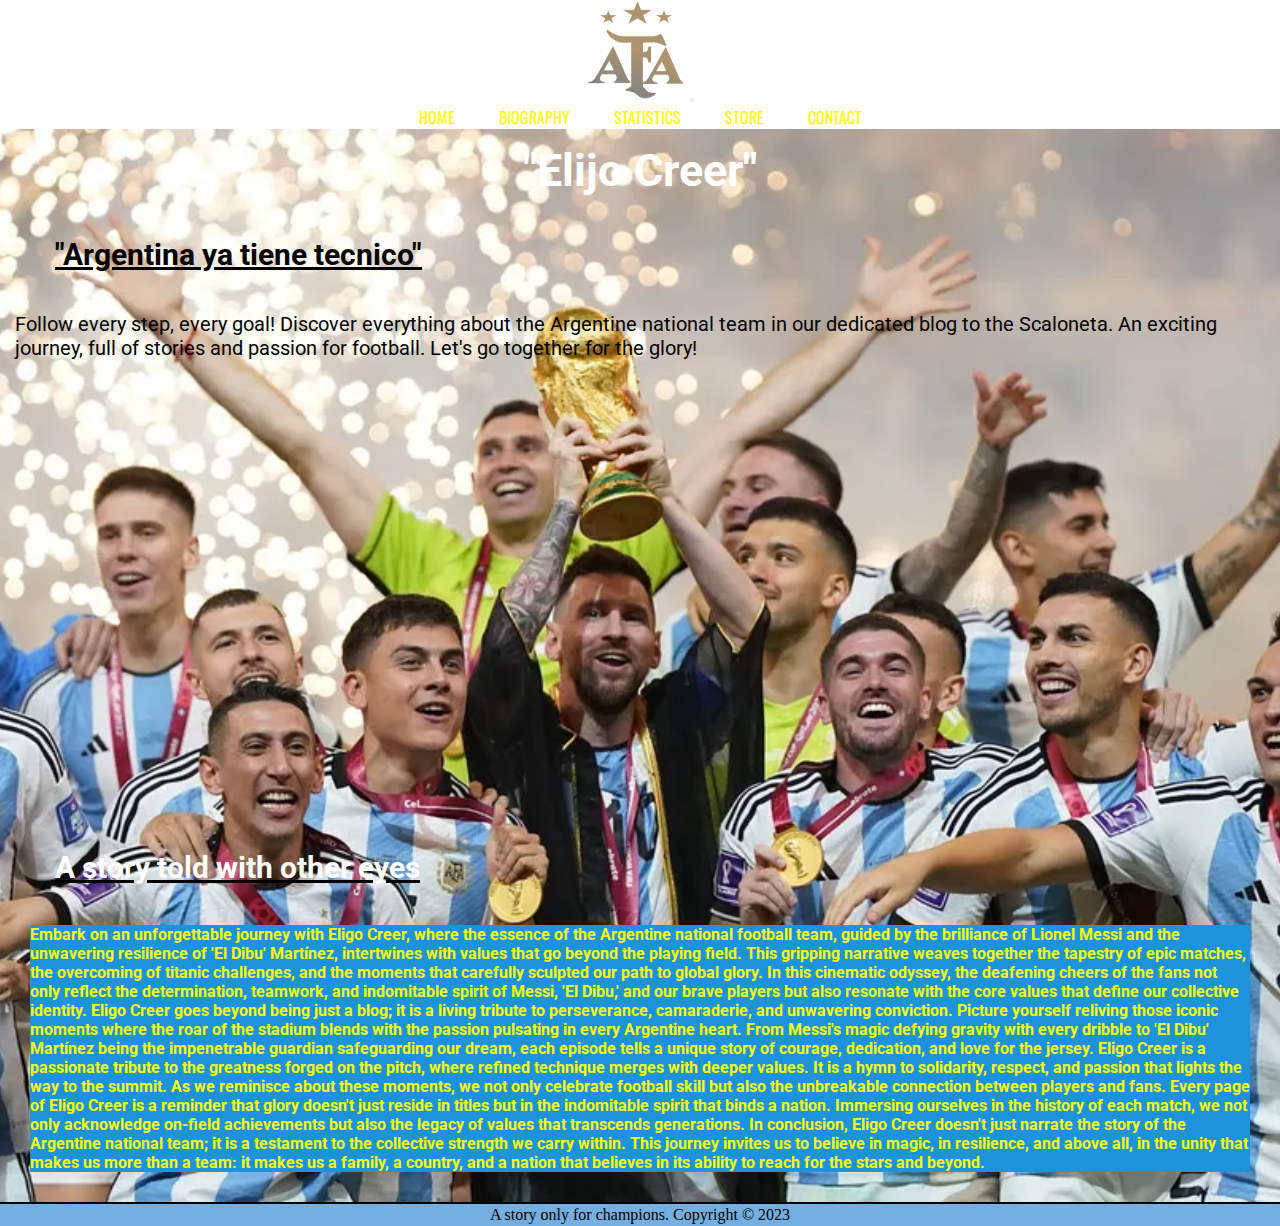
<file: index.html>
<!DOCTYPE html>
<html lang="en">

<head>
    <meta charset="UTF-8">
    <meta name="viewport" content="width=device-width, initial-scale=1.0">
    <meta name="description" content="Embark on the journey of the Argentine national team from the Scaloni era to their triumph in the World Cup. Explore the stories, achievements, and values that have defined this thrilling odyssey. Join 'Elijo Creer,' a blog dedicated to celebrating the journey of our football heroes.">
    <link rel="stylesheet" href="css/style.css">
    <link rel="preconnect" href="https://fonts.googleapis.com">
    <link rel="preconnect" href="https://fonts.gstatic.com" crossorigin>
    <link href="https://fonts.googleapis.com/css2?family=Oswald&display=swap" rel="stylesheet">
    <link rel="preconnect" href="https://fonts.googleapis.com">
    <link rel="preconnect" href="https://fonts.gstatic.com" crossorigin>
    <link href="https://fonts.googleapis.com/css2?family=Roboto&display=swap" rel="stylesheet">
    <!-- CSS BS -->
    <link href="https://cdn.jsdelivr.net/npm/bootstrap@5.3.2/dist/css/bootstrap.min.css" rel="stylesheet" integrity="sha384-T3c6CoIi6uLrA9TneNEoa7RxnatzjcDSCmG1MXxSR1GAsXEV/Dwwykc2MPK8M2HN" crossorigin="anonymous">
    <title>Elijo Creer</title>
</head>

<body class="body">

    <!-- Navbar -->

    <header class="navbar navbar-expand-lg bg-dark navbar-dark navigation">
        <div class="container">
          <a class="navbar-brand" href="#"><img src="img/logo.png" alt="logoafa" height="100" width="100"></a>
          <button class="navbar-toggler" type="button" data-bs-toggle="collapse" data-bs-target="#navbarNav" aria-controls="navbarNav" aria-expanded="false" aria-label="Toggle navigation">
            <span class="navbar-toggler-icon"></span>
          </button>
          <nav class="collapse navbar-collapse" id="navbarNav">
            <ul class="navbar-nav">
                <li><a href="index.html"> Home </a></li>
                <li><a href="html/biography.html"> Biography </a></li>
                <li><a href="html/statistics.html"> Statistics </a></li>
                <li><a href="html/store.html"> Store </a></li>
                <li><a href="html/contact.html"> Contact </a></li>
            </ul>
          </nav>
        </div>
    </header>

    <!-- Navbar -->

    <main class="homeDos">
        <!-- Titles -->
            <h1 class="title"> "Elijo Creer" </h1>

        <h2 class="subTitle">"Argentina ya tiene tecnico"</h2>

        <p class="subTitlep">Follow every step, every goal! Discover everything about the Argentine national team in our dedicated blog
            to the Scaloneta. An exciting journey, full of stories and passion for football. Let's go together for the
            glory!</p>

            <div style="text-align:center;">
            <iframe width="560" height="315" src="https://www.youtube.com/embed/BZbES-dxREo?si=LkIi4tlYbFlhDA1h" title="YouTube video player" frameborder="0" allow="accelerometer; autoplay; clipboard-write; encrypted-media; gyroscope; picture-in-picture; web-share" allowfullscreen class="video"></iframe>
            </div>

            <h2 class="subTitle"><font color="white"> A story told with other eyes </font></h2>
        <!-- End of Titles -->
        <!-- First Paragraph -->
        <p class="parrafoIndex"><font color="Yellow"> Embark on an unforgettable journey with Eligo Creer, where the essence of the Argentine national football team, guided by the brilliance of Lionel Messi and the unwavering resilience of 'El Dibu' Martínez, intertwines with values that go beyond the playing field. This gripping narrative weaves together the tapestry of epic matches, the overcoming of titanic challenges, and the moments that carefully sculpted our path to global glory.

            In this cinematic odyssey, the deafening cheers of the fans not only reflect the determination, teamwork, and indomitable spirit of Messi, 'El Dibu,' and our brave players but also resonate with the core values that define our collective identity. Eligo Creer goes beyond being just a blog; it is a living tribute to perseverance, camaraderie, and unwavering conviction.
            
            Picture yourself reliving those iconic moments where the roar of the stadium blends with the passion pulsating in every Argentine heart. From Messi's magic defying gravity with every dribble to 'El Dibu' Martínez being the impenetrable guardian safeguarding our dream, each episode tells a unique story of courage, dedication, and love for the jersey.
            
            Eligo Creer is a passionate tribute to the greatness forged on the pitch, where refined technique merges with deeper values. It is a hymn to solidarity, respect, and passion that lights the way to the summit. As we reminisce about these moments, we not only celebrate football skill but also the unbreakable connection between players and fans.
            
            Every page of Eligo Creer is a reminder that glory doesn't just reside in titles but in the indomitable spirit that binds a nation. Immersing ourselves in the history of each match, we not only acknowledge on-field achievements but also the legacy of values that transcends generations.
            
            In conclusion, Eligo Creer doesn't just narrate the story of the Argentine national team; it is a testament to the collective strength we carry within. This journey invites us to believe in magic, in resilience, and above all, in the unity that makes us more than a team: it makes us a family, a country, and a nation that believes in its ability to reach for the stars and beyond. </font></p>
        <!-- end of paragraph -->
    </main>
<!-- Footer Start -->
    <footer class="footer">
        <p>
            A story only for champions. Copyright © 2023
        </p>
    </footer>
<!-- End of Footer -->

<!-- CSS BS -->
<script src="https://cdn.jsdelivr.net/npm/bootstrap@5.3.2/dist/js/bootstrap.bundle.min.js" integrity="sha384-C6RzsynM9kWDrMNeT87bh95OGNyZPhcTNXj1NW7RuBCsyN/o0jlpcV8Qyq46cDfL" crossorigin="anonymous"></script>
<!-- CSS BS -->
</body>

</html>
</file>
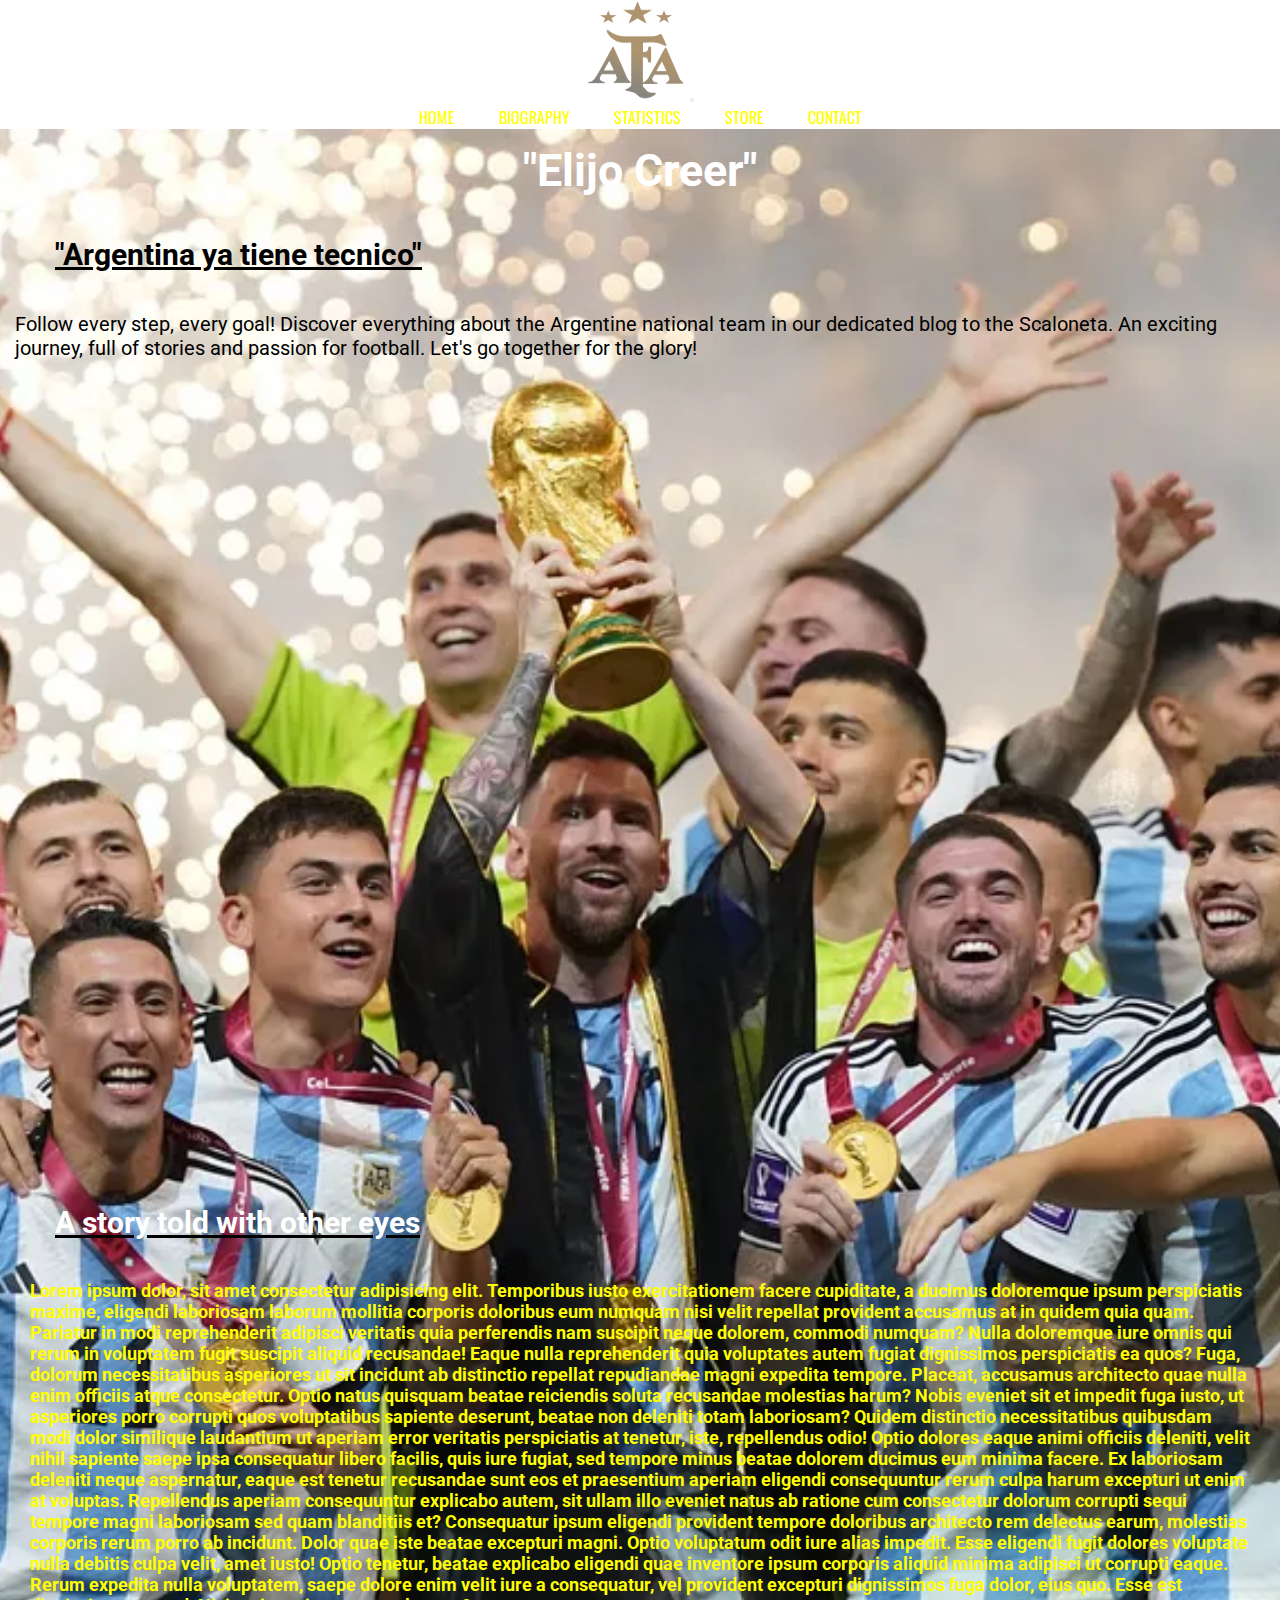
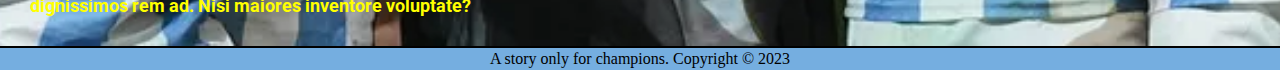
<file: elijo--creer/index.html>
<!DOCTYPE html>
<html lang="en">

<head>
    <meta charset="UTF-8">
    <meta name="viewport" content="width=device-width, initial-scale=1.0">
    <link rel="stylesheet" href="css/style.css">
    <link rel="preconnect" href="https://fonts.googleapis.com">
    <link rel="preconnect" href="https://fonts.gstatic.com" crossorigin>
    <link href="https://fonts.googleapis.com/css2?family=Oswald&display=swap" rel="stylesheet">
    <link rel="preconnect" href="https://fonts.googleapis.com">
    <link rel="preconnect" href="https://fonts.gstatic.com" crossorigin>
    <link href="https://fonts.googleapis.com/css2?family=Roboto&display=swap" rel="stylesheet">
    <!-- CSS BS -->
    <link href="https://cdn.jsdelivr.net/npm/bootstrap@5.3.2/dist/css/bootstrap.min.css" rel="stylesheet" integrity="sha384-T3c6CoIi6uLrA9TneNEoa7RxnatzjcDSCmG1MXxSR1GAsXEV/Dwwykc2MPK8M2HN" crossorigin="anonymous">
    <title>Elijo Creer</title>
</head>

<body>
 
    <!-- Navbar -->

    <header class="navbar navbar-expand-lg bg-dark navbar-dark navigation">
        <div class="container">
          <a class="navbar-brand" href="#"><img src="img/logo.png" alt="LogoAFA" height="100" width="100"></a>
          <button class="navbar-toggler" type="button" data-bs-toggle="collapse" data-bs-target="#navbarNav" aria-controls="navbarNav" aria-expanded="false" aria-label="Toggle navigation">
            <span class="navbar-toggler-icon"></span>
          </button>
          <nav class="collapse navbar-collapse" id="navbarNav">
            <ul class="navbar-nav">
                <li><a href="index.html"> Home </a></li>
                <li><a href="html/biography.html"> Biography </a></li>
                <li><a href="html/statistics.html"> Statistics </a></li>
                <li><a href="html/store.html"> Store </a></li>
                <li><a href="html/contact.html"> Contact </a></li>
            </ul>
          </nav>
        </div>
    </header>

    <!-- Navbar -->

    <main class="homeDos">
        <!-- Titles -->
            <h1 class="title"> "Elijo Creer" </h1>

        <h2 class="subTitle">"Argentina ya tiene tecnico"</h2>

        <p class="subTitlep">Follow every step, every goal! Discover everything about the Argentine national team in our dedicated blog
            to the Scaloneta. An exciting journey, full of stories and passion for football. Let's go together for the
            glory!</p>

            <div style="text-align:center;">
            <iframe width="560" height="315" src="https://www.youtube.com/embed/BZbES-dxREo?si=LkIi4tlYbFlhDA1h" title="YouTube video player" frameborder="0" allow="accelerometer; autoplay; clipboard-write; encrypted-media; gyroscope; picture-in-picture; web-share" allowfullscreen class="video"></iframe>
            </div>

            <h2 class="subTitle"><font color="white"> A story told with other eyes </font></h2>
        <!-- End of Titles -->
        <!-- First Paragraph -->
        <p class="parrafoIndex"><font color="Yellow"> Lorem ipsum dolor, sit amet consectetur adipisicing elit. Temporibus iusto exercitationem facere cupiditate, a ducimus doloremque ipsum perspiciatis maxime, eligendi laboriosam laborum mollitia corporis doloribus eum numquam nisi velit repellat provident accusamus at in quidem quia quam. Pariatur in modi reprehenderit adipisci veritatis quia perferendis nam suscipit neque dolorem, commodi numquam? Nulla doloremque iure omnis qui rerum in voluptatem fugit suscipit aliquid recusandae! Eaque nulla reprehenderit quia voluptates autem fugiat dignissimos perspiciatis ea quos? Fuga, dolorum necessitatibus asperiores ut sit incidunt ab distinctio repellat repudiandae magni expedita tempore. Placeat, accusamus architecto quae nulla enim officiis atque consectetur. Optio natus quisquam beatae reiciendis soluta recusandae molestias harum? Nobis eveniet sit et impedit fuga iusto, ut asperiores porro corrupti quos voluptatibus sapiente deserunt, beatae non deleniti totam laboriosam? Quidem distinctio necessitatibus quibusdam modi dolor similique laudantium ut aperiam error veritatis perspiciatis at tenetur, iste, repellendus odio! Optio dolores eaque animi officiis deleniti, velit nihil sapiente saepe ipsa consequatur libero facilis, quis iure fugiat, sed tempore minus beatae dolorem ducimus eum minima facere. Ex laboriosam deleniti neque aspernatur, eaque est tenetur recusandae sunt eos et praesentium aperiam eligendi consequuntur rerum culpa harum excepturi ut enim at voluptas. Repellendus aperiam consequuntur explicabo autem, sit ullam illo eveniet natus ab ratione cum consectetur dolorum corrupti sequi tempore magni laboriosam sed quam blanditiis et? Consequatur ipsum eligendi provident tempore doloribus architecto rem delectus earum, molestias corporis rerum porro ab incidunt. Dolor quae iste beatae excepturi magni. Optio voluptatum odit iure alias impedit. Esse eligendi fugit dolores voluptate nulla debitis culpa velit, amet iusto! Optio tenetur, beatae explicabo eligendi quae inventore ipsum corporis aliquid minima adipisci ut corrupti eaque. Rerum expedita nulla voluptatem, saepe dolore enim velit iure a consequatur, vel provident excepturi dignissimos fuga dolor, eius quo. Esse est dignissimos rem ad. Nisi maiores inventore voluptate? </font></p>
        <!-- end of paragraph -->
    </main>
<!-- Footer Start -->
    <footer class="footer">
        <p>
            A story only for champions. Copyright © 2023
        </p>
    </footer>
<!-- End of Footer -->

<!-- CSS BS -->
<script src="https://cdn.jsdelivr.net/npm/bootstrap@5.3.2/dist/js/bootstrap.bundle.min.js" integrity="sha384-C6RzsynM9kWDrMNeT87bh95OGNyZPhcTNXj1NW7RuBCsyN/o0jlpcV8Qyq46cDfL" crossorigin="anonymous"></script>
<!-- CSS BS -->
</body>

</html>
</file>
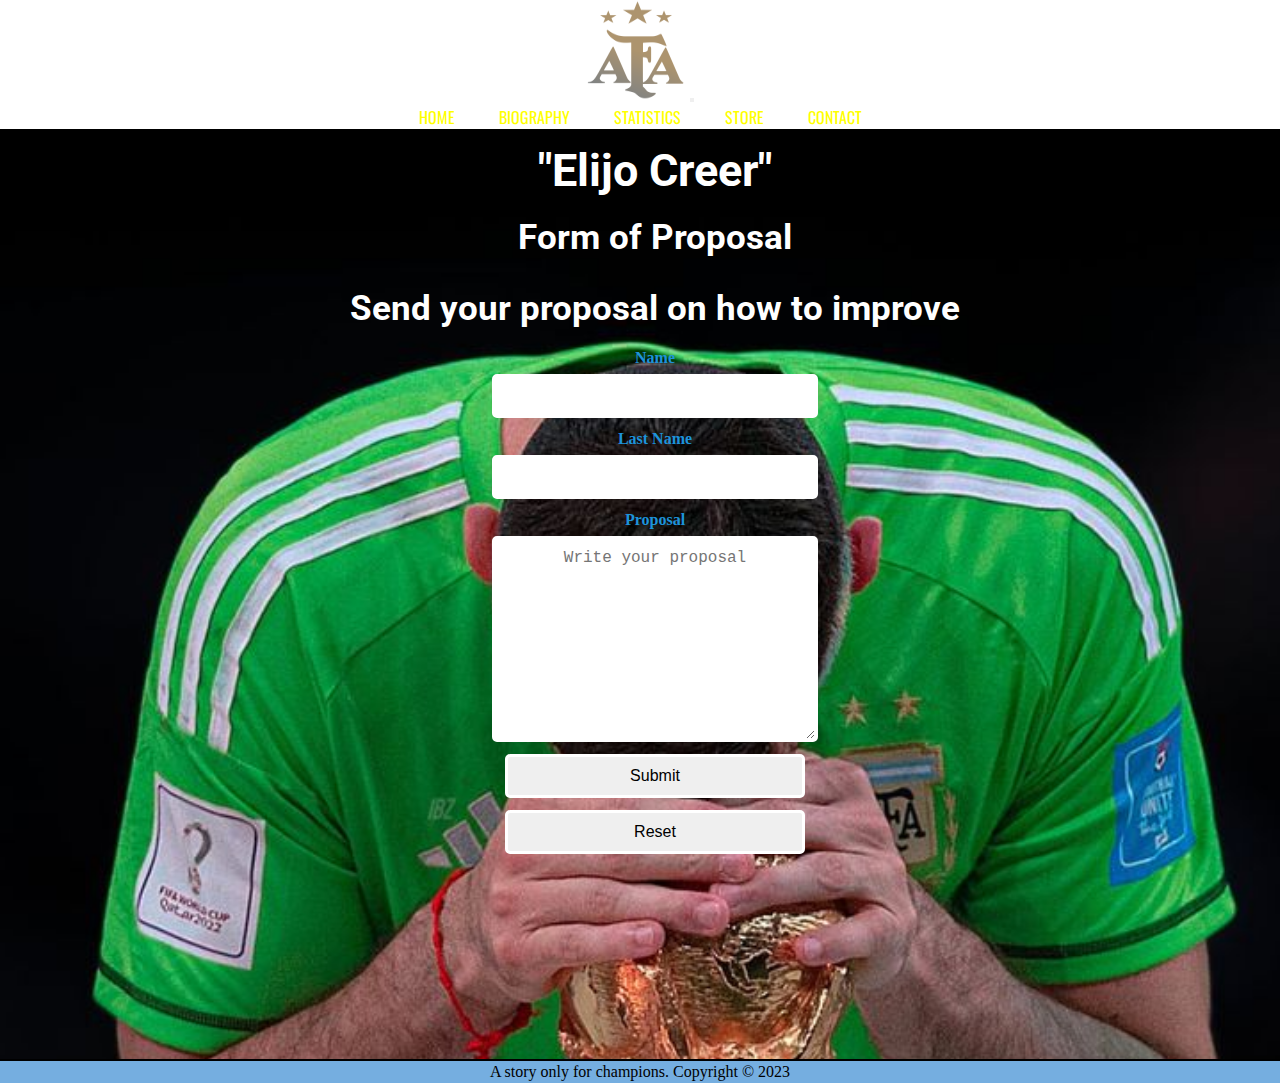
<file: html/contact.html>
<!DOCTYPE html>
<html lang="en">
<head>
    <meta charset="UTF-8">
    <meta name="viewport" content="width=device-width, initial-scale=1.0">
    <title>Contact</title>
    <link rel="stylesheet" href="../css/style.css">
    <link rel="preconnect" href="https://fonts.googleapis.com">
    <link rel="preconnect" href="https://fonts.gstatic.com" crossorigin>
    <link href="https://fonts.googleapis.com/css2?family=Oswald&display=swap" rel="stylesheet">
    <link rel="preconnect" href="https://fonts.googleapis.com">
    <link rel="preconnect" href="https://fonts.gstatic.com" crossorigin>
    <link href="https://fonts.googleapis.com/css2?family=Roboto&display=swap" rel="stylesheet">
    <!-- CSS BS -->
    <link href="https://cdn.jsdelivr.net/npm/bootstrap@5.3.2/dist/css/bootstrap.min.css" rel="stylesheet" integrity="sha384-T3c6CoIi6uLrA9TneNEoa7RxnatzjcDSCmG1MXxSR1GAsXEV/Dwwykc2MPK8M2HN" crossorigin="anonymous">
</head>
<body>
<!-- Navbar -->
<header class="navbar navbar-expand-lg bg-dark navbar-dark navigation">
    <div class="container">
      <a class="navbar-brand" href="#"><img src="../img/logo.png" alt="logoafa" height="100" width="100"></a>
      <button class="navbar-toggler" type="button" data-bs-toggle="collapse" data-bs-target="#navbarNav" aria-controls="navbarNav" aria-expanded="false" aria-label="Toggle navigation">
        <span class="navbar-toggler-icon"></span>
      </button>
      <nav class="collapse navbar-collapse" id="navbarNav">
        <ul class="navbar-nav">
            <li><a href="../index.html"> Home </a></li>
            <li><a href="biography.html"> Biography </a></li>
            <li><a href="statistics.html"> Statistics </a></li>
            <li><a href="store.html"> Store </a></li>
            <li><a href="contact.html"> Contact </a></li>
        </ul>
      </nav>
    </div>
</header>
<!-- Navbar -->
    <main class="mainContact">
        <!-- Titles -->
        <h1 class="title"> "Elijo Creer" </h1>

        <h2 class="proposal"> Form of Proposal </h2>
        <h2 class="proposal">  Send your proposal on how to improve </h2>
        <!-- End of Titles -->
        <!-- Start of the Form -->        
        <form class="form">

            <label class="label" for="Name"> Name </label>
            <input class="input" type="text" id="Name">

            <label class="label" for="Last Name"> Last Name </label>
            <input class="input" type="text" id="Last Name">

            <label class="label" for=" Message "> Proposal </label>
            <textarea class="textarea" name="" id="" cols="30" rows="10" placeholder="Write your proposal"></textarea>

            <input class="button" type="submit">
            <input class="button" type="reset">
            

        </form>
        <!-- End of Form -->

    </main>

<!-- Footer Start -->
    <footer>
        <p>
            A story only for champions.
                 Copyright © 2023
        </p>
    </footer>
<!-- End of Footer -->
<!-- CSS BS -->
<script src="https://cdn.jsdelivr.net/npm/bootstrap@5.3.2/dist/js/bootstrap.bundle.min.js" integrity="sha384-C6RzsynM9kWDrMNeT87bh95OGNyZPhcTNXj1NW7RuBCsyN/o0jlpcV8Qyq46cDfL" crossorigin="anonymous"></script>
<!-- CSS BS -->
</body>
</html>
</file>
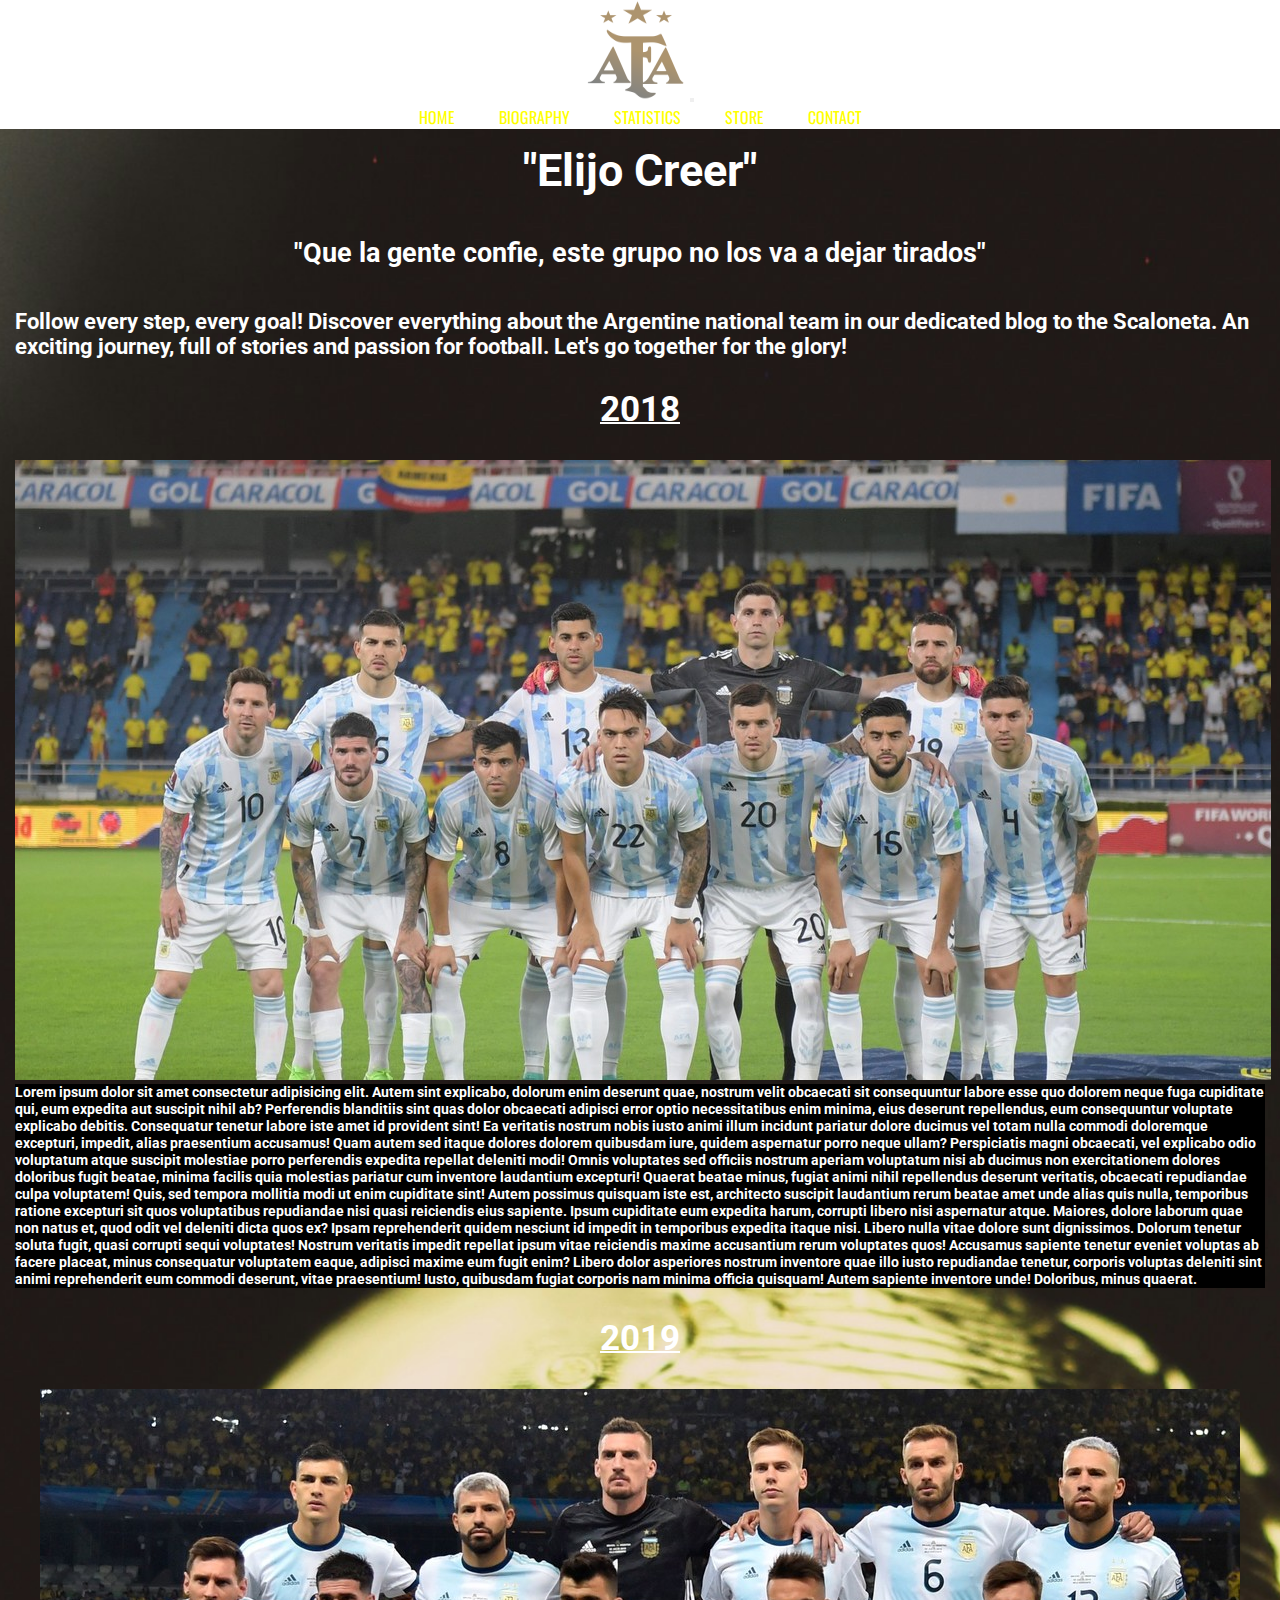
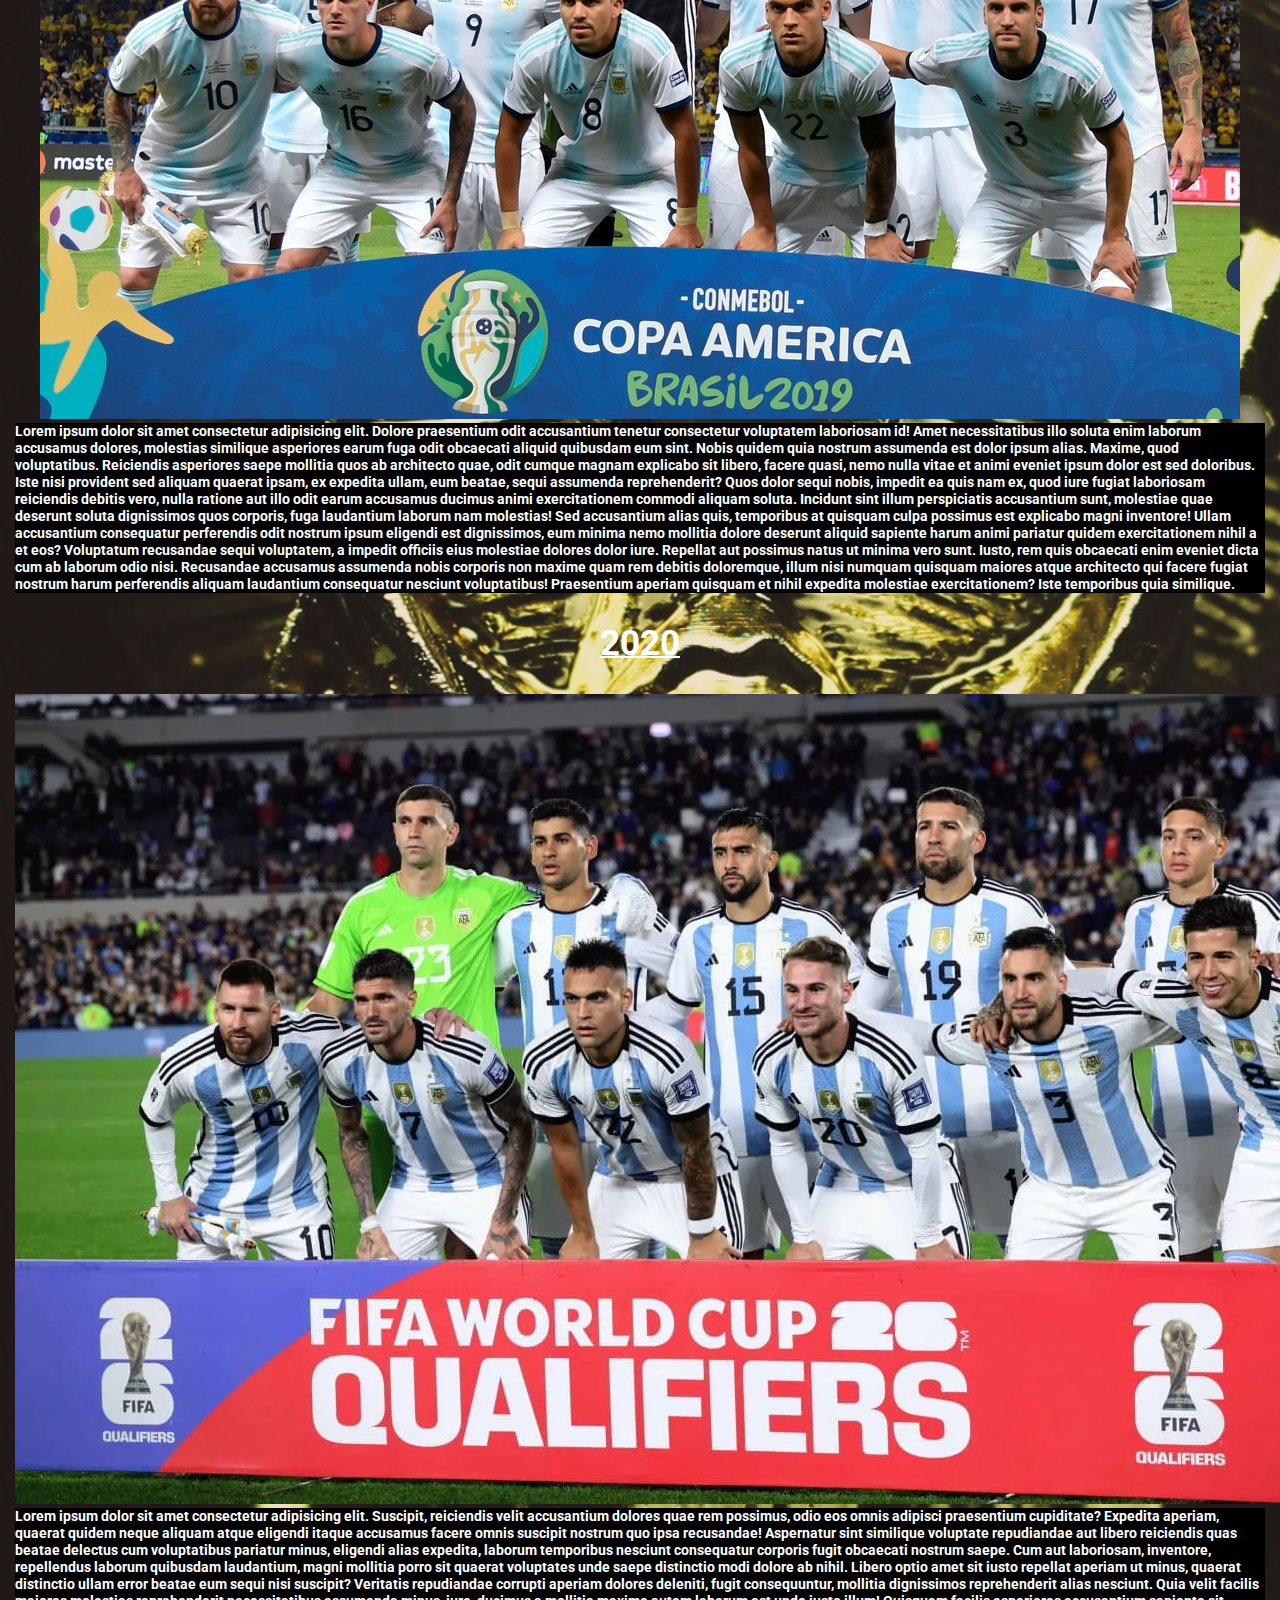
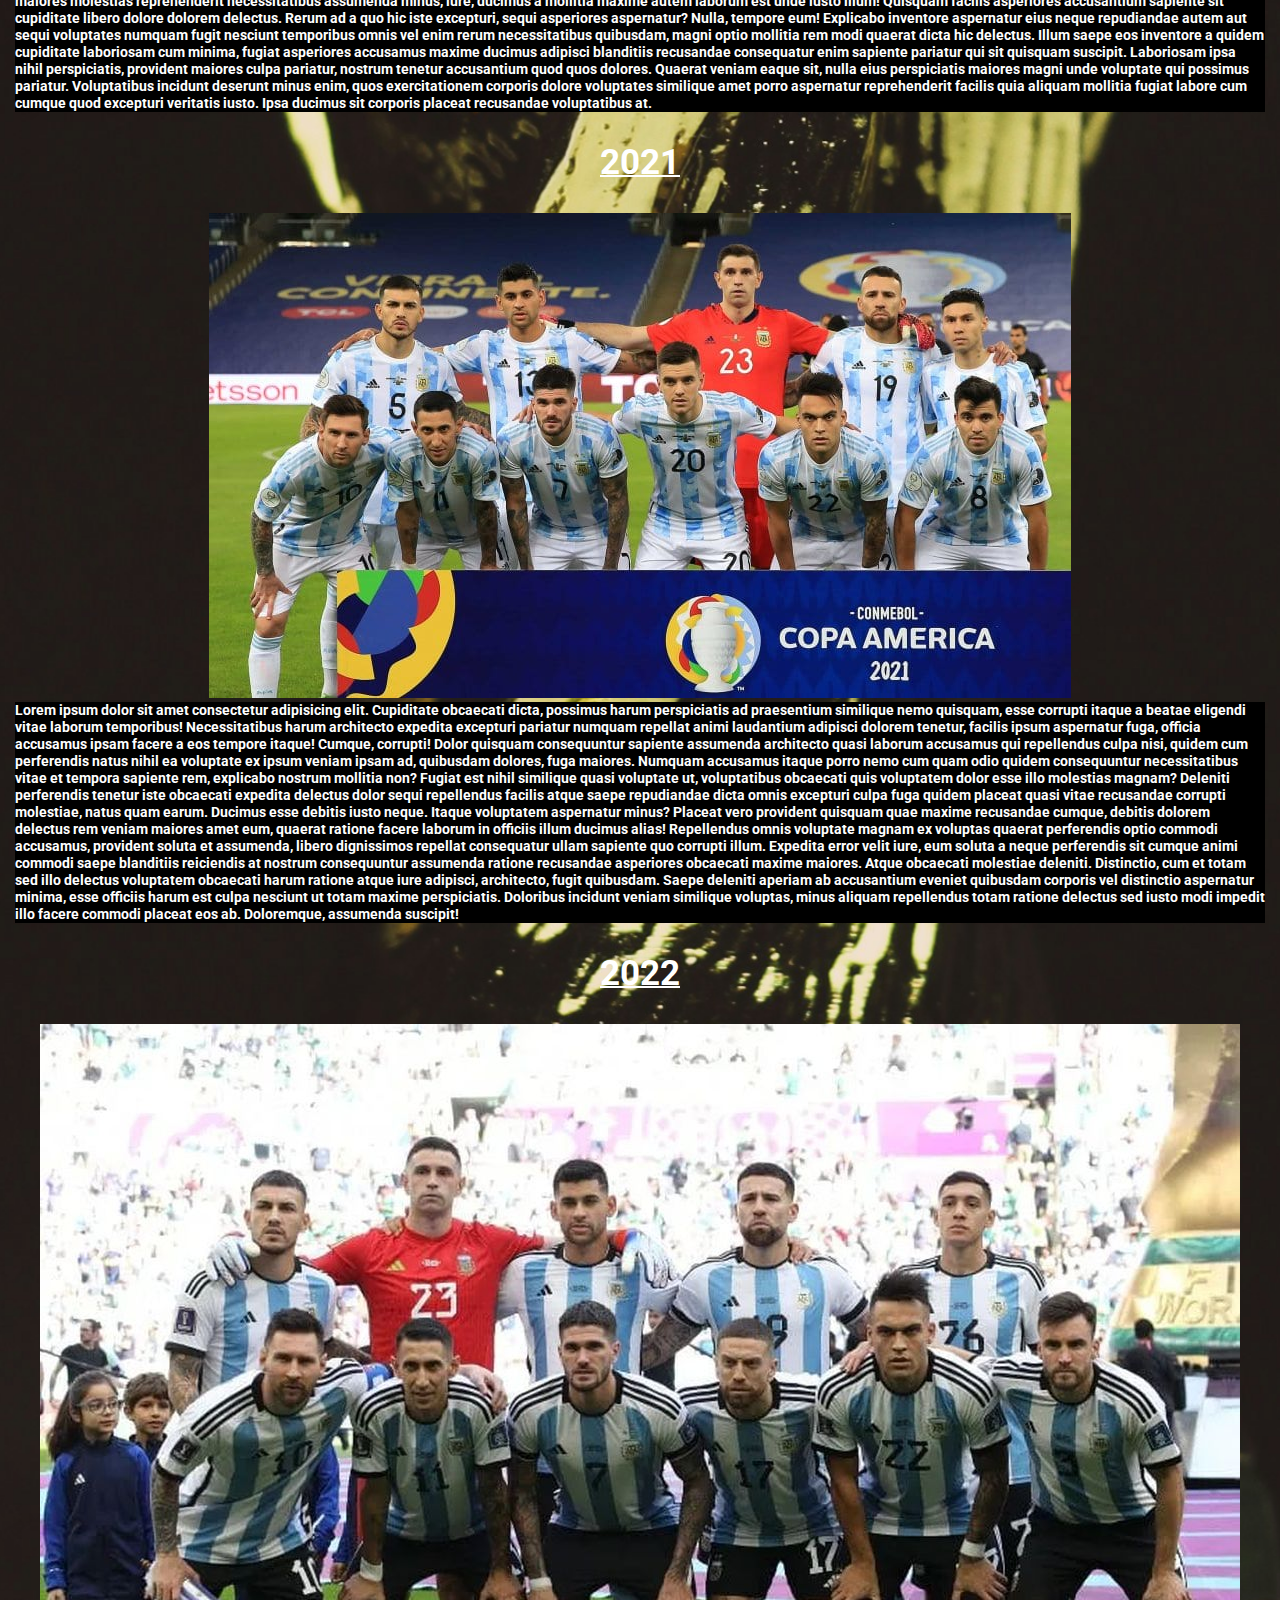
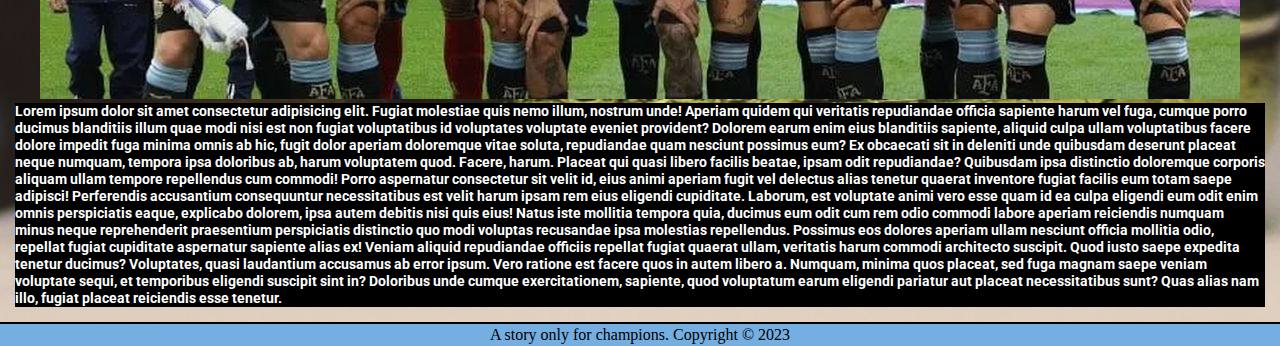
<file: html/statistics.html>
<!DOCTYPE html>
<html lang="en">
<head>
    <meta charset="UTF-8">
    <meta name="viewport" content="width=device-width, initial-scale=1.0">
    <title>Statistics</title>
    <link rel="stylesheet" href="../css/style.css">
    <link rel="preconnect" href="https://fonts.googleapis.com">
    <link rel="preconnect" href="https://fonts.gstatic.com" crossorigin>
    <link href="https://fonts.googleapis.com/css2?family=Oswald&display=swap" rel="stylesheet">
    <link rel="preconnect" href="https://fonts.googleapis.com">
    <link rel="preconnect" href="https://fonts.gstatic.com" crossorigin>
    <link href="https://fonts.googleapis.com/css2?family=Roboto&display=swap" rel="stylesheet">
    <!-- CSS BS -->
    <link href="https://cdn.jsdelivr.net/npm/bootstrap@5.3.2/dist/css/bootstrap.min.css" rel="stylesheet" integrity="sha384-T3c6CoIi6uLrA9TneNEoa7RxnatzjcDSCmG1MXxSR1GAsXEV/Dwwykc2MPK8M2HN" crossorigin="anonymous">
</head>
<body>
<!-- Navbar -->
<header class="navbar navbar-expand-lg bg-dark navbar-dark navigation">
    <div class="container">
      <a class="navbar-brand" href="#"><img src="../img/logo.png" alt="logoafa" height="100" width="100"></a>
      <button class="navbar-toggler" type="button" data-bs-toggle="collapse" data-bs-target="#navbarNav" aria-controls="navbarNav" aria-expanded="false" aria-label="Toggle navigation">
        <span class="navbar-toggler-icon"></span>
      </button>
      <nav class="collapse navbar-collapse" id="navbarNav">
        <ul class="navbar-nav">
            <li><a href="../index.html"> Home </a></li>
            <li><a href="biography.html"> Biography </a></li>
            <li><a href="statistics.html"> Statistics </a></li>
            <li><a href="store.html"> Store </a></li>
            <li><a href="contact.html"> Contact </a></li>
        </ul>
      </nav>
    </div>
</header>
<!-- Navbar -->

    <main class="statisticsMain">
        <!-- Titles -->
        <h1 class="title"> "Elijo Creer" </h1>

        <h2 class="statisticksh2"> "Que la gente confie, este grupo no los va a dejar tirados" </h2>
        <!-- End of Titles -->
        <!-- Opening Paragraph -->
        <p class="parrafoInicio"> Follow every step, every goal! Discover everything about the Argentine national team in our dedicated blog
            to the Scaloneta. An exciting journey, full of stories and passion for football. Let's go together for the
            glory! </p>  
        <!-- End of Opening Paragraph -->
        <!-- Description of Campuses -->
        <div class="statisticsContainer">
            <h2 class="fechas"> 2018 </h2>
            <img src="../img/plantel2018.jpg" alt="plantel 2018"  class="Fotos">
            <p class="parrafos">Lorem ipsum dolor sit amet consectetur adipisicing elit. Autem sint explicabo, dolorum enim deserunt quae, nostrum velit obcaecati sit consequuntur labore esse quo dolorem neque fuga cupiditate qui, eum expedita aut suscipit nihil ab? Perferendis blanditiis sint quas dolor obcaecati adipisci error optio necessitatibus enim minima, eius deserunt repellendus, eum consequuntur voluptate explicabo debitis. Consequatur tenetur labore iste amet id provident sint! Ea veritatis nostrum nobis iusto animi illum incidunt pariatur dolore ducimus vel totam nulla commodi doloremque excepturi, impedit, alias praesentium accusamus! Quam autem sed itaque dolores dolorem quibusdam iure, quidem aspernatur porro neque ullam? Perspiciatis magni obcaecati, vel explicabo odio voluptatum atque suscipit molestiae porro perferendis expedita repellat deleniti modi! Omnis voluptates sed officiis nostrum aperiam voluptatum nisi ab ducimus non exercitationem dolores doloribus fugit beatae, minima facilis quia molestias pariatur cum inventore laudantium excepturi! Quaerat beatae minus, fugiat animi nihil repellendus deserunt veritatis, obcaecati repudiandae culpa voluptatem! Quis, sed tempora mollitia modi ut enim cupiditate sint! Autem possimus quisquam iste est, architecto suscipit laudantium rerum beatae amet unde alias quis nulla, temporibus ratione excepturi sit quos voluptatibus repudiandae nisi quasi reiciendis eius sapiente. Ipsum cupiditate eum expedita harum, corrupti libero nisi aspernatur atque. Maiores, dolore laborum quae non natus et, quod odit vel deleniti dicta quos ex? Ipsam reprehenderit quidem nesciunt id impedit in temporibus expedita itaque nisi. Libero nulla vitae dolore sunt dignissimos. Dolorum tenetur soluta fugit, quasi corrupti sequi voluptates! Nostrum veritatis impedit repellat ipsum vitae reiciendis maxime accusantium rerum voluptates quos! Accusamus sapiente tenetur eveniet voluptas ab facere placeat, minus consequatur voluptatem eaque, adipisci maxime eum fugit enim? Libero dolor asperiores nostrum inventore quae illo iusto repudiandae tenetur, corporis voluptas deleniti sint animi reprehenderit eum commodi deserunt, vitae praesentium! Iusto, quibusdam fugiat corporis nam minima officia quisquam! Autem sapiente inventore unde! Doloribus, minus quaerat.</p>
        </div>

        <div class="statisticsContainer">
            <h2 class="fechas"> 2019 </h2>
            <img src="../img/plantel2019.jpg" alt="plantel 2019" class="Fotos">
            <p class="parrafos">Lorem ipsum dolor sit amet consectetur adipisicing elit. Dolore praesentium odit accusantium tenetur consectetur voluptatem laboriosam id! Amet necessitatibus illo soluta enim laborum accusamus dolores, molestias similique asperiores earum fuga odit obcaecati aliquid quibusdam eum sint. Nobis quidem quia nostrum assumenda est dolor ipsum alias. Maxime, quod voluptatibus. Reiciendis asperiores saepe mollitia quos ab architecto quae, odit cumque magnam explicabo sit libero, facere quasi, nemo nulla vitae et animi eveniet ipsum dolor est sed doloribus. Iste nisi provident sed aliquam quaerat ipsam, ex expedita ullam, eum beatae, sequi assumenda reprehenderit? Quos dolor sequi nobis, impedit ea quis nam ex, quod iure fugiat laboriosam reiciendis debitis vero, nulla ratione aut illo odit earum accusamus ducimus animi exercitationem commodi aliquam soluta. Incidunt sint illum perspiciatis accusantium sunt, molestiae quae deserunt soluta dignissimos quos corporis, fuga laudantium laborum nam molestias! Sed accusantium alias quis, temporibus at quisquam culpa possimus est explicabo magni inventore! Ullam accusantium consequatur perferendis odit nostrum ipsum eligendi est dignissimos, eum minima nemo mollitia dolore deserunt aliquid sapiente harum animi pariatur quidem exercitationem nihil a et eos? Voluptatum recusandae sequi voluptatem, a impedit officiis eius molestiae dolores dolor iure. Repellat aut possimus natus ut minima vero sunt. Iusto, rem quis obcaecati enim eveniet dicta cum ab laborum odio nisi. Recusandae accusamus assumenda nobis corporis non maxime quam rem debitis doloremque, illum nisi numquam quisquam maiores atque architecto qui facere fugiat nostrum harum perferendis aliquam laudantium consequatur nesciunt voluptatibus! Praesentium aperiam quisquam et nihil expedita molestiae exercitationem? Iste temporibus quia similique.</p>
        </div>

        <div class="statisticsContainer">
            <h2 class="fechas">2020</h2>
            <img src="../img/plantel2020.png" alt="plantel 2020" class="Fotos">
            <p class="parrafos">Lorem ipsum dolor sit amet consectetur adipisicing elit. Suscipit, reiciendis velit accusantium dolores quae rem possimus, odio eos omnis adipisci praesentium cupiditate? Expedita aperiam, quaerat quidem neque aliquam atque eligendi itaque accusamus facere omnis suscipit nostrum quo ipsa recusandae! Aspernatur sint similique voluptate repudiandae aut libero reiciendis quas beatae delectus cum voluptatibus pariatur minus, eligendi alias expedita, laborum temporibus nesciunt consequatur corporis fugit obcaecati nostrum saepe. Cum aut laboriosam, inventore, repellendus laborum quibusdam laudantium, magni mollitia porro sit quaerat voluptates unde saepe distinctio modi dolore ab nihil. Libero optio amet sit iusto repellat aperiam ut minus, quaerat distinctio ullam error beatae eum sequi nisi suscipit? Veritatis repudiandae corrupti aperiam dolores deleniti, fugit consequuntur, mollitia dignissimos reprehenderit alias nesciunt. Quia velit facilis maiores molestias reprehenderit necessitatibus assumenda minus, iure, ducimus a mollitia maxime autem laborum est unde iusto illum! Quisquam facilis asperiores accusantium sapiente sit cupiditate libero dolore dolorem delectus. Rerum ad a quo hic iste excepturi, sequi asperiores aspernatur? Nulla, tempore eum! Explicabo inventore aspernatur eius neque repudiandae autem aut sequi voluptates numquam fugit nesciunt temporibus omnis vel enim rerum necessitatibus quibusdam, magni optio mollitia rem modi quaerat dicta hic delectus. Illum saepe eos inventore a quidem cupiditate laboriosam cum minima, fugiat asperiores accusamus maxime ducimus adipisci blanditiis recusandae consequatur enim sapiente pariatur qui sit quisquam suscipit. Laboriosam ipsa nihil perspiciatis, provident maiores culpa pariatur, nostrum tenetur accusantium quod quos dolores. Quaerat veniam eaque sit, nulla eius perspiciatis maiores magni unde voluptate qui possimus pariatur. Voluptatibus incidunt deserunt minus enim, quos exercitationem corporis dolore voluptates similique amet porro aspernatur reprehenderit facilis quia aliquam mollitia fugiat labore cum cumque quod excepturi veritatis iusto. Ipsa ducimus sit corporis placeat recusandae voluptatibus at.</p>
        </div>

        <div class="statisticsContainer">
            <h2 class="fechas"> 2021 </h2>
            <img src="../img/plantel2021.png" alt="plantel2021" class="Fotos">
            <p class="parrafos">Lorem ipsum dolor sit amet consectetur adipisicing elit. Cupiditate obcaecati dicta, possimus harum perspiciatis ad praesentium similique nemo quisquam, esse corrupti itaque a beatae eligendi vitae laborum temporibus! Necessitatibus harum architecto expedita excepturi pariatur numquam repellat animi laudantium adipisci dolorem tenetur, facilis ipsum aspernatur fuga, officia accusamus ipsam facere a eos tempore itaque! Cumque, corrupti! Dolor quisquam consequuntur sapiente assumenda architecto quasi laborum accusamus qui repellendus culpa nisi, quidem cum perferendis natus nihil ea voluptate ex ipsum veniam ipsam ad, quibusdam dolores, fuga maiores. Numquam accusamus itaque porro nemo cum quam odio quidem consequuntur necessitatibus vitae et tempora sapiente rem, explicabo nostrum mollitia non? Fugiat est nihil similique quasi voluptate ut, voluptatibus obcaecati quis voluptatem dolor esse illo molestias magnam? Deleniti perferendis tenetur iste obcaecati expedita delectus dolor sequi repellendus facilis atque saepe repudiandae dicta omnis excepturi culpa fuga quidem placeat quasi vitae recusandae corrupti molestiae, natus quam earum. Ducimus esse debitis iusto neque. Itaque voluptatem aspernatur minus? Placeat vero provident quisquam quae maxime recusandae cumque, debitis dolorem delectus rem veniam maiores amet eum, quaerat ratione facere laborum in officiis illum ducimus alias! Repellendus omnis voluptate magnam ex voluptas quaerat perferendis optio commodi accusamus, provident soluta et assumenda, libero dignissimos repellat consequatur ullam sapiente quo corrupti illum. Expedita error velit iure, eum soluta a neque perferendis sit cumque animi commodi saepe blanditiis reiciendis at nostrum consequuntur assumenda ratione recusandae asperiores obcaecati maxime maiores. Atque obcaecati molestiae deleniti. Distinctio, cum et totam sed illo delectus voluptatem obcaecati harum ratione atque iure adipisci, architecto, fugit quibusdam. Saepe deleniti aperiam ab accusantium eveniet quibusdam corporis vel distinctio aspernatur minima, esse officiis harum est culpa nesciunt ut totam maxime perspiciatis. Doloribus incidunt veniam similique voluptas, minus aliquam repellendus totam ratione delectus sed iusto modi impedit illo facere commodi placeat eos ab. Doloremque, assumenda suscipit!</p>
        </div>

        <div class="statisticsContainer">
            <h2 class="fechas"> 2022 </h2>
            <img src="../img/plantel2022.png" alt="plantel 2022" class="Fotos">
            <p class="parrafos">Lorem ipsum dolor sit amet consectetur adipisicing elit. Fugiat molestiae quis nemo illum, nostrum unde! Aperiam quidem qui veritatis repudiandae officia sapiente harum vel fuga, cumque porro ducimus blanditiis illum quae modi nisi est non fugiat voluptatibus id voluptates voluptate eveniet provident? Dolorem earum enim eius blanditiis sapiente, aliquid culpa ullam voluptatibus facere dolore impedit fuga minima omnis ab hic, fugit dolor aperiam doloremque vitae soluta, repudiandae quam nesciunt possimus eum? Ex obcaecati sit in deleniti unde quibusdam deserunt placeat neque numquam, tempora ipsa doloribus ab, harum voluptatem quod. Facere, harum. Placeat qui quasi libero facilis beatae, ipsam odit repudiandae? Quibusdam ipsa distinctio doloremque corporis aliquam ullam tempore repellendus cum commodi! Porro aspernatur consectetur sit velit id, eius animi aperiam fugit vel delectus alias tenetur quaerat inventore fugiat facilis eum totam saepe adipisci! Perferendis accusantium consequuntur necessitatibus est velit harum ipsam rem eius eligendi cupiditate. Laborum, est voluptate animi vero esse quam id ea culpa eligendi eum odit enim omnis perspiciatis eaque, explicabo dolorem, ipsa autem debitis nisi quis eius! Natus iste mollitia tempora quia, ducimus eum odit cum rem odio commodi labore aperiam reiciendis numquam minus neque reprehenderit praesentium perspiciatis distinctio quo modi voluptas recusandae ipsa molestias repellendus. Possimus eos dolores aperiam ullam nesciunt officia mollitia odio, repellat fugiat cupiditate aspernatur sapiente alias ex! Veniam aliquid repudiandae officiis repellat fugiat quaerat ullam, veritatis harum commodi architecto suscipit. Quod iusto saepe expedita tenetur ducimus? Voluptates, quasi laudantium accusamus ab error ipsum. Vero ratione est facere quos in autem libero a. Numquam, minima quos placeat, sed fuga magnam saepe veniam voluptate sequi, et temporibus eligendi suscipit sint in? Doloribus unde cumque exercitationem, sapiente, quod voluptatum earum eligendi pariatur aut placeat necessitatibus sunt? Quas alias nam illo, fugiat placeat reiciendis esse tenetur.</p>
        </div>
        <!-- End of Description of Campuses -->
    </main>
   <!-- Footer Start -->
    <footer>
        <p>
            A story only for champions. Copyright © 2023
        </p>
    </footer>
    <!-- End of Footer -->
    <!-- CSS BS -->
    <script src="https://cdn.jsdelivr.net/npm/bootstrap@5.3.2/dist/js/bootstrap.bundle.min.js" integrity="sha384-C6RzsynM9kWDrMNeT87bh95OGNyZPhcTNXj1NW7RuBCsyN/o0jlpcV8Qyq46cDfL" crossorigin="anonymous"></script>
    <!-- CSS BS -->
</body>
</html>
</file>
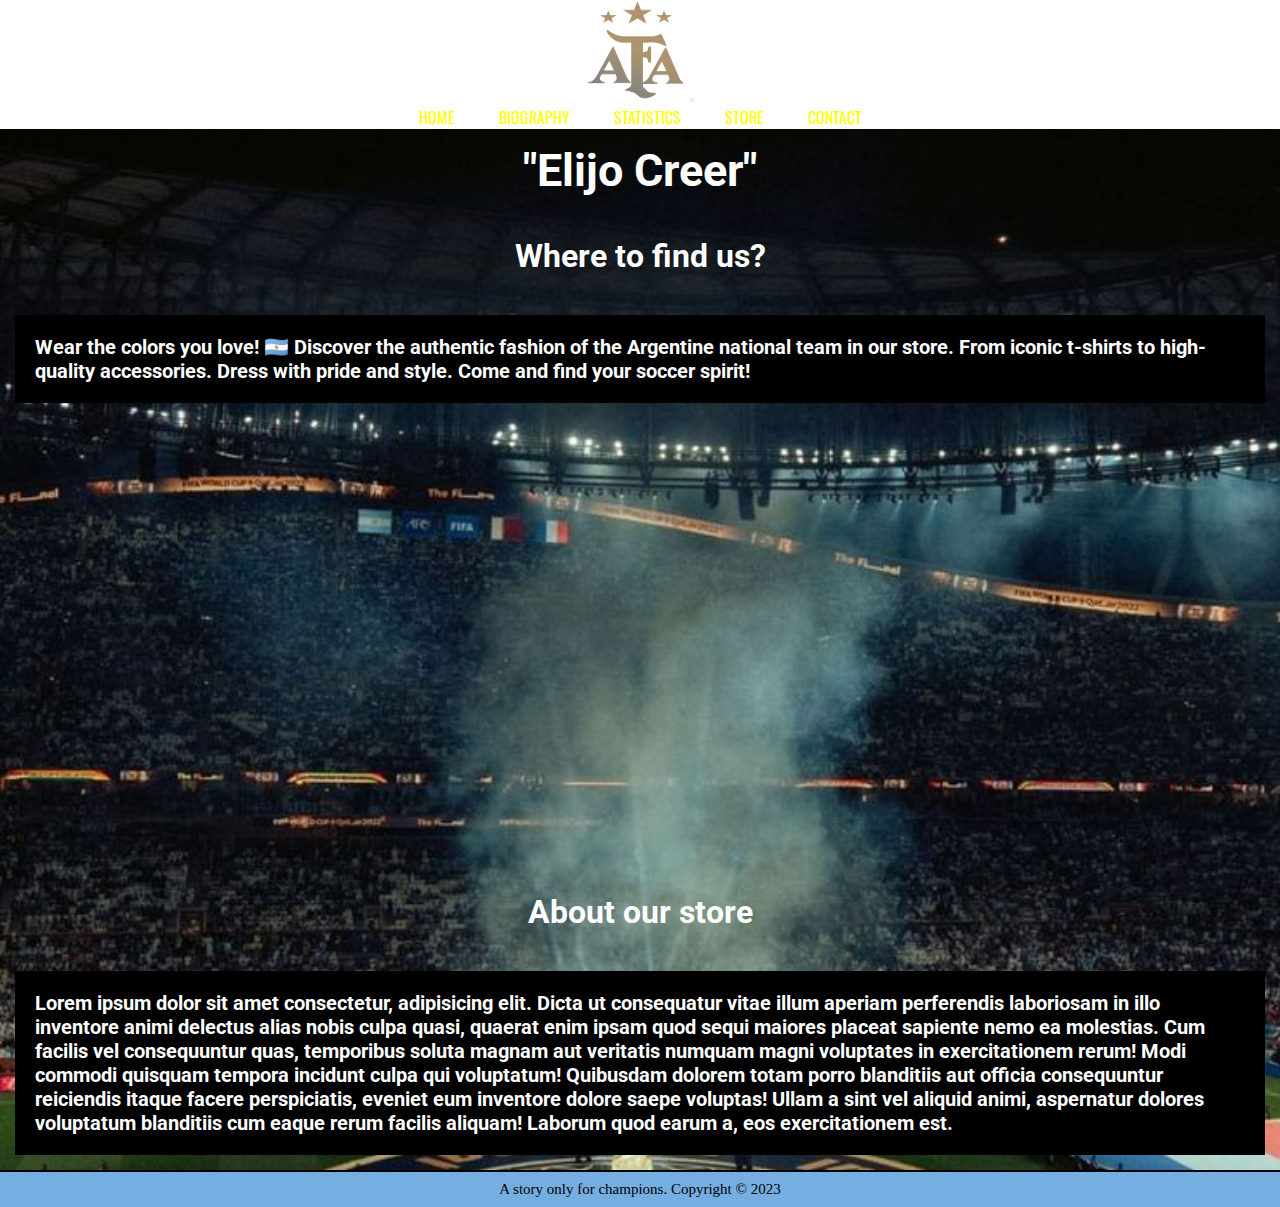
<file: html/store.html>
<!DOCTYPE html>
<html lang="en">
<head>
    <meta charset="UTF-8">
    <meta name="viewport" content="width=device-width, initial-scale=1.0">
    <title>Store</title>
    <link rel="stylesheet" href="../css/style.css">
    <link rel="preconnect" href="https://fonts.googleapis.com">
    <link rel="preconnect" href="https://fonts.gstatic.com" crossorigin>
    <link href="https://fonts.googleapis.com/css2?family=Oswald&display=swap" rel="stylesheet">
    <link rel="preconnect" href="https://fonts.googleapis.com">
    <link rel="preconnect" href="https://fonts.gstatic.com" crossorigin>
    <link href="https://fonts.googleapis.com/css2?family=Roboto&display=swap" rel="stylesheet">
    <!-- CSS BS -->
    <link href="https://cdn.jsdelivr.net/npm/bootstrap@5.3.2/dist/css/bootstrap.min.css" rel="stylesheet" integrity="sha384-T3c6CoIi6uLrA9TneNEoa7RxnatzjcDSCmG1MXxSR1GAsXEV/Dwwykc2MPK8M2HN" crossorigin="anonymous">
</head>
<body>

<!-- Navbar -->
<header class="navbar navbar-expand-lg bg-dark navbar-dark navigation">
    <div class="container">
      <a class="navbar-brand" href="#"><img src="../img/logo.png" alt="logoafa" height="100" width="100"></a>
      <button class="navbar-toggler" type="button" data-bs-toggle="collapse" data-bs-target="#navbarNav" aria-controls="navbarNav" aria-expanded="false" aria-label="Toggle navigation">
        <span class="navbar-toggler-icon"></span>
      </button>
      <nav class="collapse navbar-collapse" id="navbarNav">
        <ul class="navbar-nav">
            <li><a href="../index.html"> Home </a></li>
            <li><a href="biography.html"> Biography </a></li>
            <li><a href="statistics.html"> Statistics </a></li>
            <li><a href="store.html"> Store </a></li>
            <li><a href="contact.html"> Contact </a></li>
        </ul>
      </nav>
    </div>
</header>
<!-- Navbar -->
    <main class="mainStore">
        <!-- Titles -->
        <h1 class="title"> "Elijo Creer" </h1>

        <h2 class="storeh2"> Where to find us? </h2>
        <!-- End of Titles -->
        <!-- Maps -->
        <p class="storep"> Wear the colors you love! 🇦🇷 Discover the authentic fashion of the Argentine national team in our store. From iconic t-shirts to high-quality accessories. Dress with pride and style. Come and find your soccer spirit! </p>

        <iframe src="https://www.google.com/maps/embed?pb=!1m18!1m12!1m3!1d13130.858340439476!2d-58.366630710482745!3d-34.636652268284756!2m3!1f0!2f0!3f0!3m2!1i1024!2i768!4f13.1!3m3!1m2!1s0x95a334b0bf5ff0a5%3A0x3858a68c0d7599a0!2sLa%20Boca%2C%20CABA!5e0!3m2!1ses-419!2sar!4v1702148417923!5m2!1ses-419!2sar" width="600" height="450" style="border:0;" allowfullscreen="" loading="lazy" referrerpolicy="no-referrer-when-downgrade" class="map"></iframe>
        <h2 class="storeh2"> About our store </h2>
        <p class="storep"> Lorem ipsum dolor sit amet consectetur, adipisicing elit. Dicta ut consequatur vitae illum aperiam perferendis laboriosam in illo inventore animi delectus alias nobis culpa quasi, quaerat enim ipsam quod sequi maiores placeat sapiente nemo ea molestias. Cum facilis vel consequuntur quas, temporibus soluta magnam aut veritatis numquam magni voluptates in exercitationem rerum! Modi commodi quisquam tempora incidunt culpa qui voluptatum! Quibusdam dolorem totam porro blanditiis aut officia consequuntur reiciendis itaque facere perspiciatis, eveniet eum inventore dolore saepe voluptas! Ullam a sint vel aliquid animi, aspernatur dolores voluptatum blanditiis cum eaque rerum facilis aliquam! Laborum quod earum a, eos exercitationem est. </p>
        <!-- End of Maps -->
    </main>

<!-- Footer Start -->
    <footer>
        <p class="footerp">
            A story only for champions. Copyright © 2023
        </p>
    </footer>
<!-- End of Footer -->
<!-- CSS BS -->
<script src="https://cdn.jsdelivr.net/npm/bootstrap@5.3.2/dist/js/bootstrap.bundle.min.js" integrity="sha384-C6RzsynM9kWDrMNeT87bh95OGNyZPhcTNXj1NW7RuBCsyN/o0jlpcV8Qyq46cDfL" crossorigin="anonymous"></script>
<!-- CSS BS -->
</body>
</html>
</file>
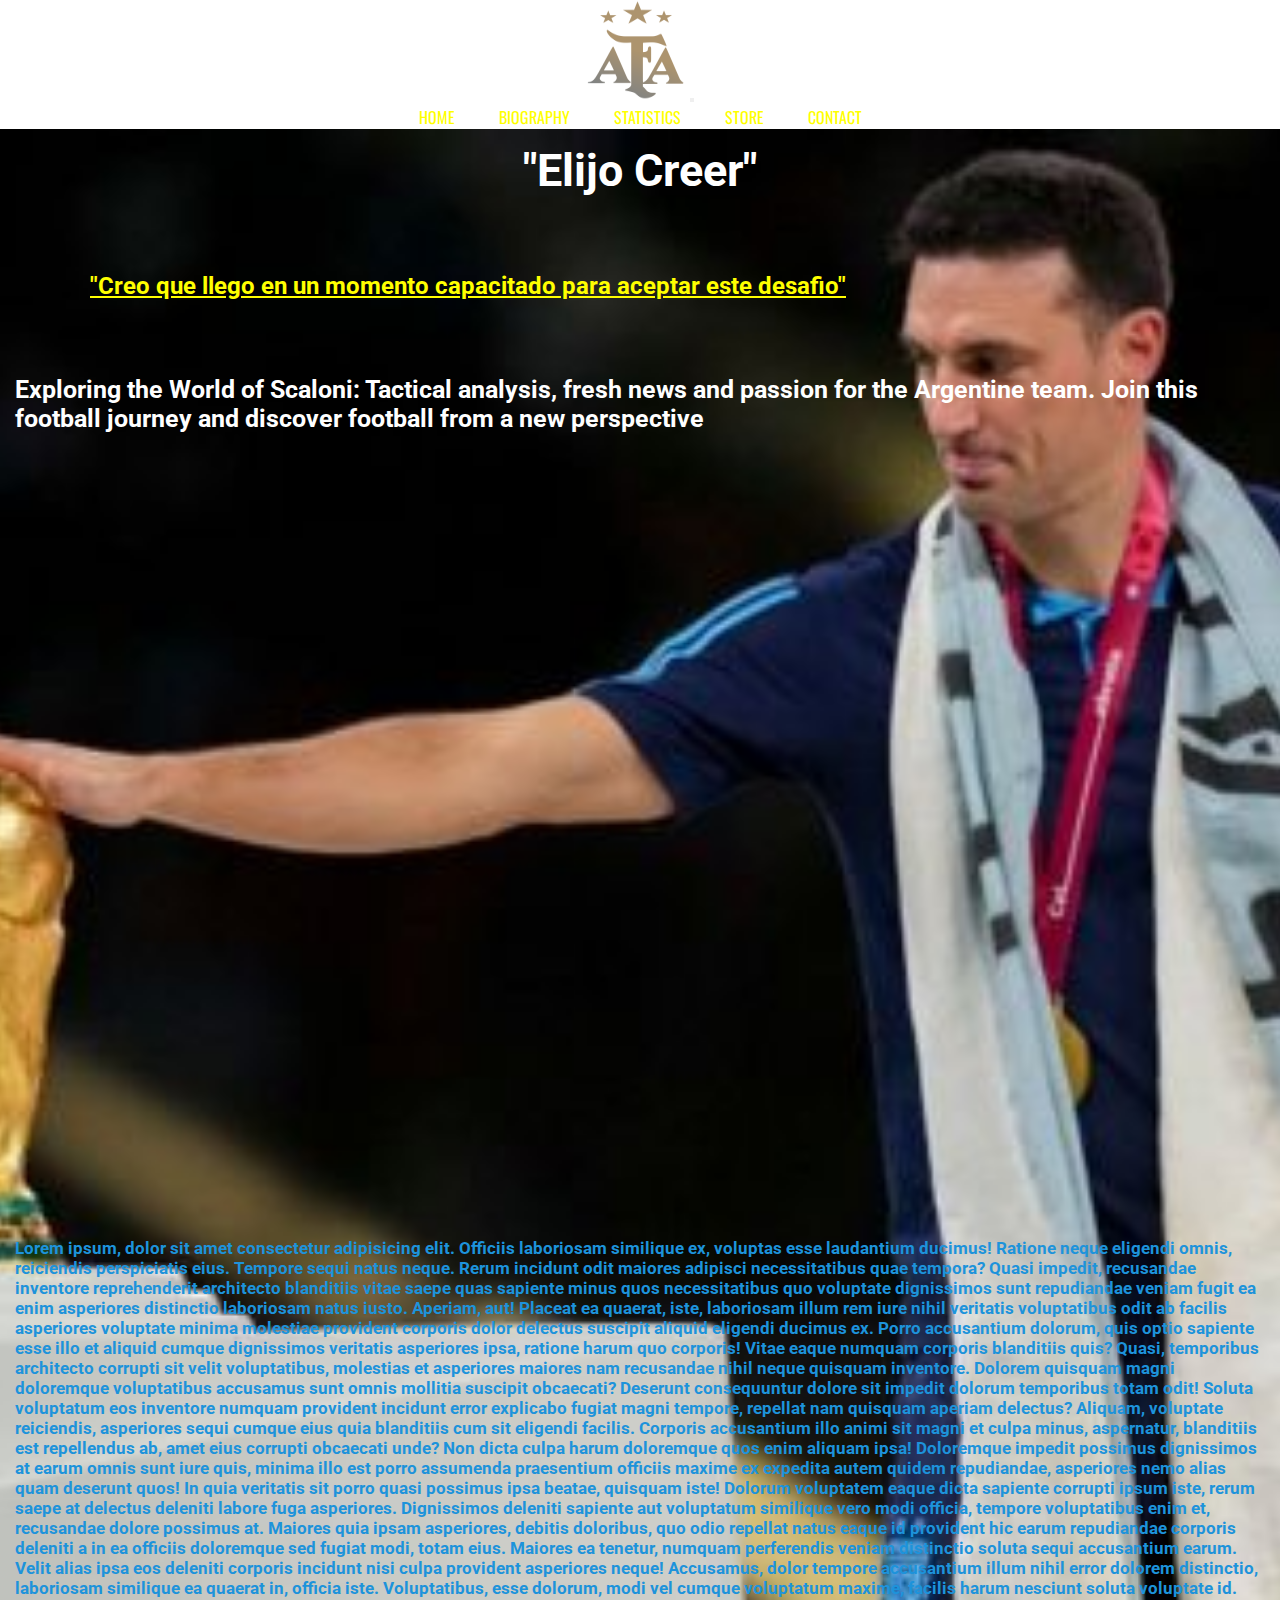
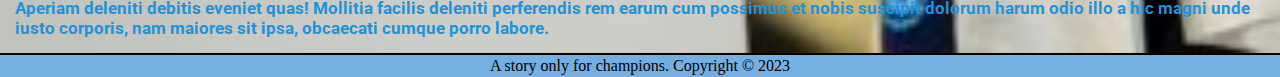
<file: elijo--creer/html/biography.html>
<!DOCTYPE html>
<html lang="en">
<head>
    <meta charset="UTF-8">
    <meta name="viewport" content="width=device-width, initial-scale=1.0">
    <title>Biography</title>
    <link rel="stylesheet" href="../css/style.css">
    <link rel="preconnect" href="https://fonts.googleapis.com">
    <link rel="preconnect" href="https://fonts.gstatic.com" crossorigin>
    <link href="https://fonts.googleapis.com/css2?family=Oswald&display=swap" rel="stylesheet">
    <link rel="preconnect" href="https://fonts.googleapis.com">
    <link rel="preconnect" href="https://fonts.gstatic.com" crossorigin>
    <link href="https://fonts.googleapis.com/css2?family=Roboto&display=swap" rel="stylesheet">
    <!-- CSS BS -->
    <link href="https://cdn.jsdelivr.net/npm/bootstrap@5.3.2/dist/css/bootstrap.min.css" rel="stylesheet" integrity="sha384-T3c6CoIi6uLrA9TneNEoa7RxnatzjcDSCmG1MXxSR1GAsXEV/Dwwykc2MPK8M2HN" crossorigin="anonymous">
</head>
<body>
<!-- Navbar -->
<header class="navbar navbar-expand-lg bg-dark navbar-dark navigation">
    <div class="container">
      <a class="navbar-brand" href="#"><img src="../img/logo.png" alt="LogoAFA" height="100" width="100"></a>
      <button class="navbar-toggler" type="button" data-bs-toggle="collapse" data-bs-target="#navbarNav" aria-controls="navbarNav" aria-expanded="false" aria-label="Toggle navigation">
        <span class="navbar-toggler-icon"></span>
      </button>
      <nav class="collapse navbar-collapse" id="navbarNav">
        <ul class="navbar-nav">
            <li><a href="../index.html"> Home </a></li>
            <li><a href="biography.html"> Biography </a></li>
            <li><a href="statistics.html"> Statistics </a></li>
            <li><a href="store.html"> Store </a></li>
            <li><a href="contact.html"> Contact </a></li>
        </ul>
      </nav>
    </div>
</header>
<!-- Navbar -->

    <main class="biography">
        <!-- Titles -->
        <h1 class="title"> "Elijo Creer" </h1>

        <h2 class="subtitleb">  "Creo que llego en un momento capacitado para aceptar este desafio" </h2>
        <!-- End of Titles --> 

        <!-- Entry to text -->
        <p class="Scaloni"> Exploring the World of Scaloni: Tactical analysis, fresh news and passion for the Argentine team. Join this football journey and discover football from a new perspective </p>
        
        <div style="text-align:center">
            <iframe width="560" height="315" src="https://www.youtube.com/embed/Tq_W1_Bhx8g?si=awX5QVTXflLv7gDC" title="YouTube video player" frameborder="0" allow="accelerometer; autoplay; clipboard-write; encrypted-media; gyroscope; picture-in-picture; web-share" allowfullscreen class="videoScaloni"></iframe>
            
        </div>
        <!-- End of Entry to Text -->
        <!-- Beginning of Text -->
        <p class="parrafoScaloni">Lorem ipsum, dolor sit amet consectetur adipisicing elit. Officiis laboriosam similique ex, voluptas esse laudantium ducimus! Ratione neque eligendi omnis, reiciendis perspiciatis eius. Tempore sequi natus neque. Rerum incidunt odit maiores adipisci necessitatibus quae tempora? Quasi impedit, recusandae inventore reprehenderit architecto blanditiis vitae saepe quas sapiente minus quos necessitatibus quo voluptate dignissimos sunt repudiandae veniam fugit ea enim asperiores distinctio laboriosam natus iusto. Aperiam, aut! Placeat ea quaerat, iste, laboriosam illum rem iure nihil veritatis voluptatibus odit ab facilis asperiores voluptate minima molestiae provident corporis dolor delectus suscipit aliquid eligendi ducimus ex. Porro accusantium dolorum, quis optio sapiente esse illo et aliquid cumque dignissimos veritatis asperiores ipsa, ratione harum quo corporis! Vitae eaque numquam corporis blanditiis quis? Quasi, temporibus architecto corrupti sit velit voluptatibus, molestias et asperiores maiores nam recusandae nihil neque quisquam inventore. Dolorem quisquam magni doloremque voluptatibus accusamus sunt omnis mollitia suscipit obcaecati? Deserunt consequuntur dolore sit impedit dolorum temporibus totam odit! Soluta voluptatum eos inventore numquam provident incidunt error explicabo fugiat magni tempore, repellat nam quisquam aperiam delectus? Aliquam, voluptate reiciendis, asperiores sequi cumque eius quia blanditiis cum sit eligendi facilis. Corporis accusantium illo animi sit magni et culpa minus, aspernatur, blanditiis est repellendus ab, amet eius corrupti obcaecati unde? Non dicta culpa harum doloremque quos enim aliquam ipsa! Doloremque impedit possimus dignissimos at earum omnis sunt iure quis, minima illo est porro assumenda praesentium officiis maxime ex expedita autem quidem repudiandae, asperiores nemo alias quam deserunt quos! In quia veritatis sit porro quasi possimus ipsa beatae, quisquam iste! Dolorum voluptatem eaque dicta sapiente corrupti ipsum iste, rerum saepe at delectus deleniti labore fuga asperiores. Dignissimos deleniti sapiente aut voluptatum similique vero modi officia, tempore voluptatibus enim et, recusandae dolore possimus at. Maiores quia ipsam asperiores, debitis doloribus, quo odio repellat natus eaque id provident hic earum repudiandae corporis deleniti a in ea officiis doloremque sed fugiat modi, totam eius. Maiores ea tenetur, numquam perferendis veniam distinctio soluta sequi accusantium earum. Velit alias ipsa eos deleniti corporis incidunt nisi culpa provident asperiores neque! Accusamus, dolor tempore accusantium illum nihil error dolorem distinctio, laboriosam similique ea quaerat in, officia iste. Voluptatibus, esse dolorum, modi vel cumque voluptatum maxime, facilis harum nesciunt soluta voluptate id. Aperiam deleniti debitis eveniet quas! Mollitia facilis deleniti perferendis rem earum cum possimus et nobis suscipit dolorum harum odio illo a hic magni unde iusto corporis, nam maiores sit ipsa, obcaecati cumque porro labore.</p>
        <!-- End of text -->
    </main>

<!-- Footer Start -->
    <footer>
        <p>
            A story only for champions. Copyright © 2023
        </p>
    </footer>
<!-- End of Footer  -->
<!-- CSS BS -->
<script src="https://cdn.jsdelivr.net/npm/bootstrap@5.3.2/dist/js/bootstrap.bundle.min.js" integrity="sha384-C6RzsynM9kWDrMNeT87bh95OGNyZPhcTNXj1NW7RuBCsyN/o0jlpcV8Qyq46cDfL" crossorigin="anonymous"></script>
<!-- CSS BS -->
</body>
</html>
</file>
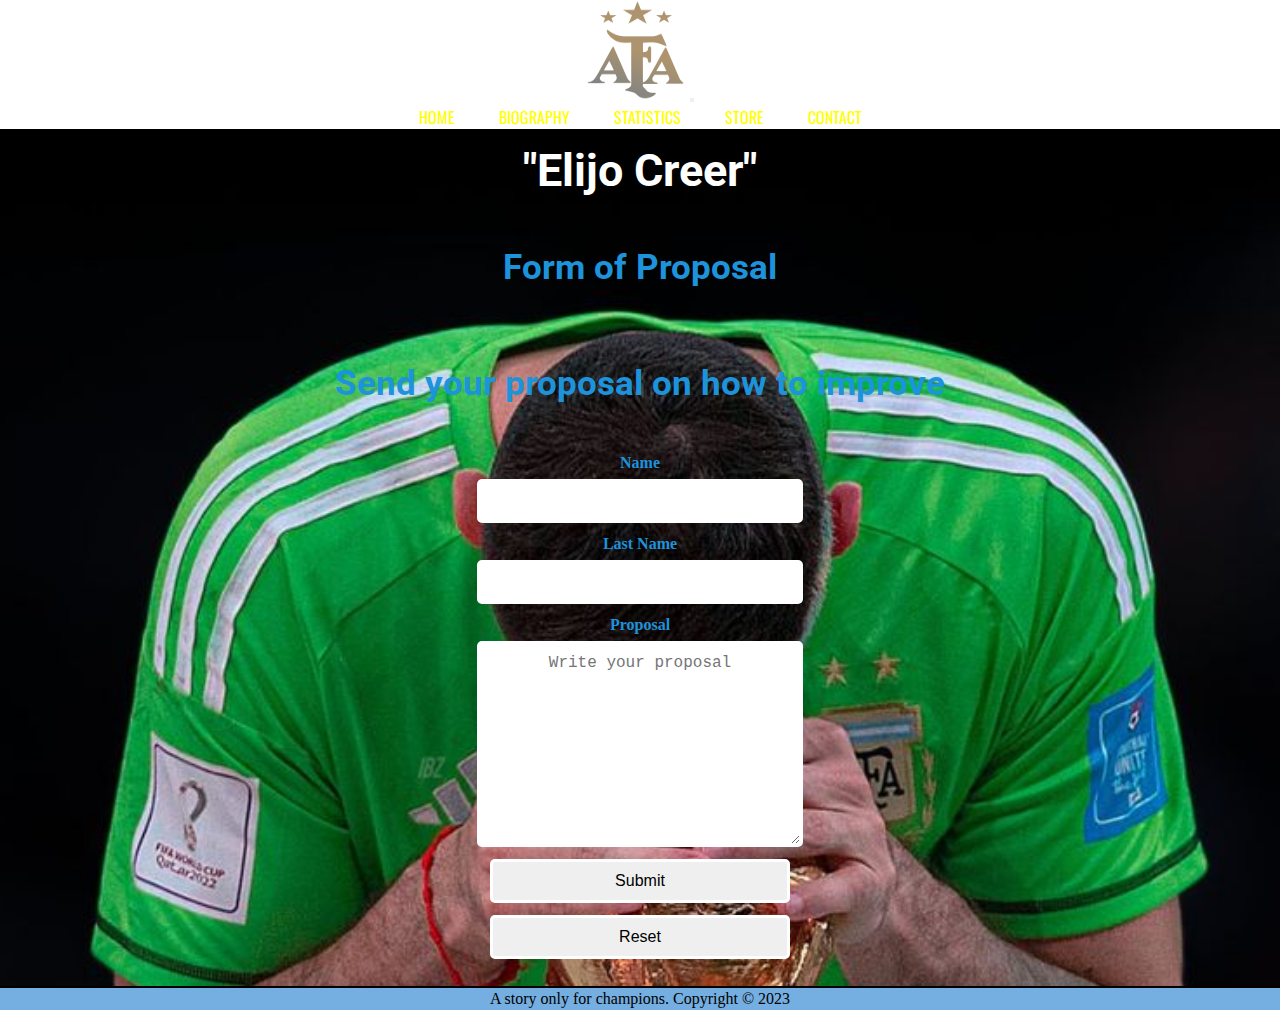
<file: elijo--creer/html/contact.html>
<!DOCTYPE html>
<html lang="en">
<head>
    <meta charset="UTF-8">
    <meta name="viewport" content="width=device-width, initial-scale=1.0">
    <title>Contact</title>
    <link rel="stylesheet" href="../css/style.css">
    <link rel="preconnect" href="https://fonts.googleapis.com">
    <link rel="preconnect" href="https://fonts.gstatic.com" crossorigin>
    <link href="https://fonts.googleapis.com/css2?family=Oswald&display=swap" rel="stylesheet">
    <link rel="preconnect" href="https://fonts.googleapis.com">
    <link rel="preconnect" href="https://fonts.gstatic.com" crossorigin>
    <link href="https://fonts.googleapis.com/css2?family=Roboto&display=swap" rel="stylesheet">
    <!-- CSS BS -->
    <link href="https://cdn.jsdelivr.net/npm/bootstrap@5.3.2/dist/css/bootstrap.min.css" rel="stylesheet" integrity="sha384-T3c6CoIi6uLrA9TneNEoa7RxnatzjcDSCmG1MXxSR1GAsXEV/Dwwykc2MPK8M2HN" crossorigin="anonymous">
</head>
<body>
<!-- Navbar -->
<header class="navbar navbar-expand-lg bg-dark navbar-dark navigation">
    <div class="container">
      <a class="navbar-brand" href="#"><img src="../img/logo.png" alt="LogoAFA" height="100" width="100"></a>
      <button class="navbar-toggler" type="button" data-bs-toggle="collapse" data-bs-target="#navbarNav" aria-controls="navbarNav" aria-expanded="false" aria-label="Toggle navigation">
        <span class="navbar-toggler-icon"></span>
      </button>
      <nav class="collapse navbar-collapse" id="navbarNav">
        <ul class="navbar-nav">
            <li><a href="../index.html"> Home </a></li>
            <li><a href="biography.html"> Biography </a></li>
            <li><a href="statistics.html"> Statistics </a></li>
            <li><a href="store.html"> Store </a></li>
            <li><a href="contact.html"> Contact </a></li>
        </ul>
      </nav>
    </div>
</header>
<!-- Navbar -->
    <main class="mainContact">
        <!-- Titles -->
        <h1 class="title"> "Elijo Creer" </h1>

        <h2 class="proposal"> Form of Proposal </h2>
        <h2 class="proposal">  Send your proposal on how to improve </h2>
        <!-- End of Titles -->
        <!-- Start of the Form -->        
        <form class="form">

            <label class="label" for="Name"> Name </label>
            <input class="input" type="text" id="Name">

            <label class="label" for="Last Name"> Last Name </label>
            <input class="input" type="text" id="Last Name">

            <label class="label" for=" Message "> Proposal </label>
            <textarea class="textarea" name="" id="" cols="30" rows="10" placeholder="Write your proposal"></textarea>

            <input class="button" type="submit">
            <input class="button" type="reset">
            

        </form>
        <!-- End of Form -->

    </main>

<!-- Footer Start -->
    <footer>
        <p>
            A story only for champions.
                 Copyright © 2023
        </p>
    </footer>
<!-- End of Footer -->
<!-- CSS BS -->
<script src="https://cdn.jsdelivr.net/npm/bootstrap@5.3.2/dist/js/bootstrap.bundle.min.js" integrity="sha384-C6RzsynM9kWDrMNeT87bh95OGNyZPhcTNXj1NW7RuBCsyN/o0jlpcV8Qyq46cDfL" crossorigin="anonymous"></script>
<!-- CSS BS -->
</body>
</html>
</file>
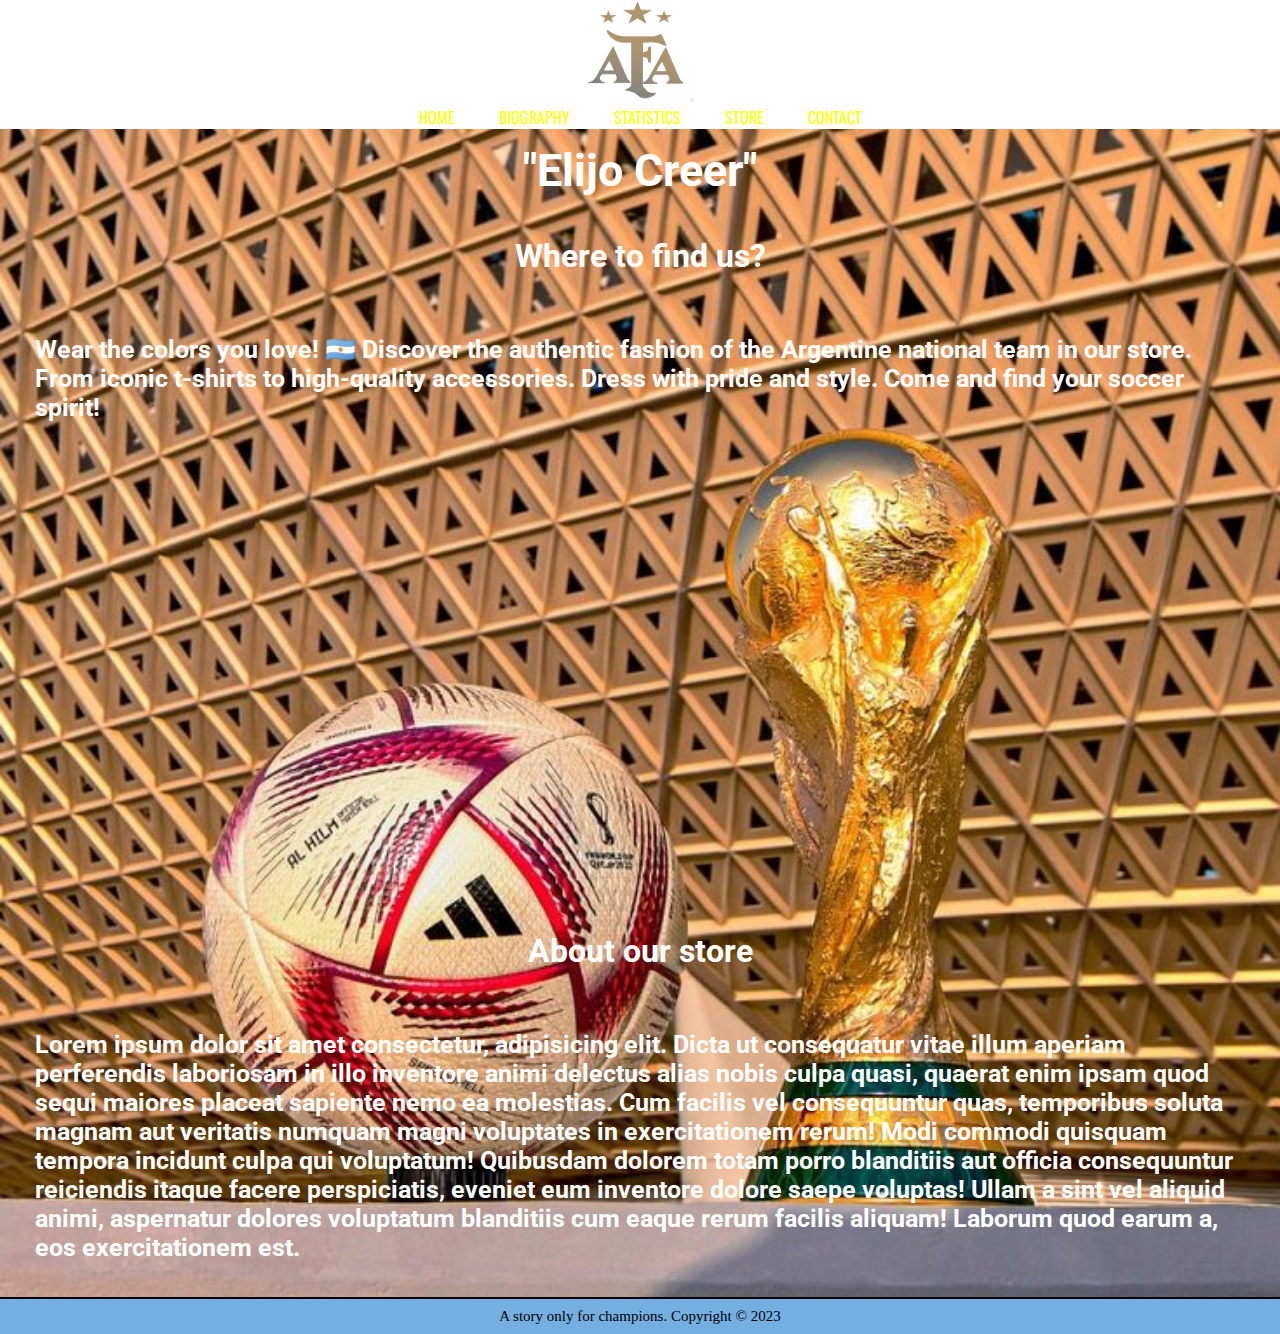
<file: elijo--creer/html/store.html>
<!DOCTYPE html>
<html lang="en">
<head>
    <meta charset="UTF-8">
    <meta name="viewport" content="width=device-width, initial-scale=1.0">
    <title>Store</title>
    <link rel="stylesheet" href="../css/style.css">
    <link rel="preconnect" href="https://fonts.googleapis.com">
    <link rel="preconnect" href="https://fonts.gstatic.com" crossorigin>
    <link href="https://fonts.googleapis.com/css2?family=Oswald&display=swap" rel="stylesheet">
    <link rel="preconnect" href="https://fonts.googleapis.com">
    <link rel="preconnect" href="https://fonts.gstatic.com" crossorigin>
    <link href="https://fonts.googleapis.com/css2?family=Roboto&display=swap" rel="stylesheet">
    <!-- CSS BS -->
    <link href="https://cdn.jsdelivr.net/npm/bootstrap@5.3.2/dist/css/bootstrap.min.css" rel="stylesheet" integrity="sha384-T3c6CoIi6uLrA9TneNEoa7RxnatzjcDSCmG1MXxSR1GAsXEV/Dwwykc2MPK8M2HN" crossorigin="anonymous">
</head>
<body>

<!-- Navbar -->
<header class="navbar navbar-expand-lg bg-dark navbar-dark navigation">
    <div class="container">
      <a class="navbar-brand" href="#"><img src="../img/logo.png" alt="LogoAFA" height="100" width="100"></a>
      <button class="navbar-toggler" type="button" data-bs-toggle="collapse" data-bs-target="#navbarNav" aria-controls="navbarNav" aria-expanded="false" aria-label="Toggle navigation">
        <span class="navbar-toggler-icon"></span>
      </button>
      <nav class="collapse navbar-collapse" id="navbarNav">
        <ul class="navbar-nav">
            <li><a href="../index.html"> Home </a></li>
            <li><a href="biography.html"> Biography </a></li>
            <li><a href="statistics.html"> Statistics </a></li>
            <li><a href="store.html"> Store </a></li>
            <li><a href="contact.html"> Contact </a></li>
        </ul>
      </nav>
    </div>
</header>
<!-- Navbar -->
    <main class="mainStore">
        <!-- Titles -->
        <h1 class="title"> "Elijo Creer" </h1>

        <h2 class="storeh2"> Where to find us? </h2>
        <!-- End of Titles -->
        <!-- Maps -->
        <p class="storep"> Wear the colors you love! 🇦🇷 Discover the authentic fashion of the Argentine national team in our store. From iconic t-shirts to high-quality accessories. Dress with pride and style. Come and find your soccer spirit! </p>

        <iframe src="https://www.google.com/maps/embed?pb=!1m18!1m12!1m3!1d13130.858340439476!2d-58.366630710482745!3d-34.636652268284756!2m3!1f0!2f0!3f0!3m2!1i1024!2i768!4f13.1!3m3!1m2!1s0x95a334b0bf5ff0a5%3A0x3858a68c0d7599a0!2sLa%20Boca%2C%20CABA!5e0!3m2!1ses-419!2sar!4v1702148417923!5m2!1ses-419!2sar" width="600" height="450" style="border:0;" allowfullscreen="" loading="lazy" referrerpolicy="no-referrer-when-downgrade" class="map"></iframe>
        <h2 class="storeh2"> About our store </h2>
        <p class="storep"> Lorem ipsum dolor sit amet consectetur, adipisicing elit. Dicta ut consequatur vitae illum aperiam perferendis laboriosam in illo inventore animi delectus alias nobis culpa quasi, quaerat enim ipsam quod sequi maiores placeat sapiente nemo ea molestias. Cum facilis vel consequuntur quas, temporibus soluta magnam aut veritatis numquam magni voluptates in exercitationem rerum! Modi commodi quisquam tempora incidunt culpa qui voluptatum! Quibusdam dolorem totam porro blanditiis aut officia consequuntur reiciendis itaque facere perspiciatis, eveniet eum inventore dolore saepe voluptas! Ullam a sint vel aliquid animi, aspernatur dolores voluptatum blanditiis cum eaque rerum facilis aliquam! Laborum quod earum a, eos exercitationem est. </p>
        <!-- End of Maps -->
    </main>

<!-- Footer Start -->
    <footer>
        <p class="footerp">
            A story only for champions. Copyright © 2023
        </p>
    </footer>
<!-- End of Footer -->
<!-- CSS BS -->
<script src="https://cdn.jsdelivr.net/npm/bootstrap@5.3.2/dist/js/bootstrap.bundle.min.js" integrity="sha384-C6RzsynM9kWDrMNeT87bh95OGNyZPhcTNXj1NW7RuBCsyN/o0jlpcV8Qyq46cDfL" crossorigin="anonymous"></script>
<!-- CSS BS -->
</body>
</html>
</file>
<file: css/style.css>
.Scaloni {
  font-weight: bold;
  font-size: 25px;
  color: white;
  font-family: "Roboto", sans-serif;
}

.players {
  font-size: 2rem;
  font-weight: bold;
  color: #3498db;
  margin-bottom: 5px;
}

.paragraphPlayers {
  font-size: 1rem;
  color: #fff;
  margin-bottom: 15px;
  background-color: black;
  text-align: left;
}

.fotoCarnet {
  display: block;
  margin: 0 auto;
  width: 80%;
  max-width: 400px;
  height: auto;
  border: 2px solid gold;
  border-radius: 8px;
  box-shadow: 0 0 10px rgba(0, 0, 0, 0.3);
}

.biography {
  text-decoration: none;
  background-image: url(../img/background.jpg);
  background-repeat: no-repeat;
  background-position: center;
  background-size: cover;
}

.biographyh1 {
  text-size-adjust: 20px;
  text-align: center;
  font-size: 45px;
  font-family: "Roboto", sans-serif;
}

.biography p h2 {
  font-family: "Oswald", sans-serif;
  font-size: 15px;
  font-weight: bold;
}

.biography h2 {
  text-decoration: underline solid #1D93DB 2px;
  color: white;
  margin: 25px;
  padding: 25px;
  text-align: center;
}

.parrafoScaloni {
  font-weight: bold;
  font-size: 17px;
  font-family: "Roboto", sans-serif;
  color: #1D93DB;
  background-color: yellow;
}

.videoScaloni {
  display: flex;
  justify-content: center;
  align-items: center;
  height: 50vh;
  width: 90vh;
  padding: 15px;
  margin: 15px;
}

.mainContact {
  background-image: url(../img/dibu.jpeg);
  height: 100vh;
  width: 100%;
  background-size: cover;
  margin-bottom: auto;
}

form {
  width: 100%;
  padding: 0;
  max-width: 600px;
  margin: 0 auto;
  display: flex;
  flex-direction: column;
  justify-content: center;
  align-items: center;
}

label {
  display: block;
  font-weight: bold;
  margin-bottom: 7px;
  color: #1D93DB;
}

input,
textarea {
  text-align: center;
  display: block;
  width: 50%;
  padding: 10px;
  border: 3px solid white;
  border-radius: 5px;
  font-size: 16px;
  margin-bottom: 12px;
}

body {
  display: flex;
  flex-direction: column;
  min-height: 100vh;
}

.proposal {
  padding: 10px;
  margin: 10px;
  text-align: center;
  text-decoration: none;
  font-family: "Roboto", sans-serif;
  font-size: 35px;
  color: white;
}

footer {
  padding: 2px;
  border-top: black solid 2px;
  text-align: center;
  background-image: url(../img/flag.png);
  margin-top: auto;
}

.footerp {
  font-size: 15px;
  padding: 7px;
  margin: 0px;
}

* {
  margin: 0;
  padding: 0;
}

body {
  cursor: url(../img/pointer1.cur), auto;
}

a {
  cursor: url(../img/pointer2.cur), auto;
}

/* Title and Picture Index */
.subTitle {
  font-size: 30px;
  font-family: "Oswald", sans-serif;
  font-family: "Roboto", sans-serif;
}

.subTitlep {
  font-size: 20px;
  font-family: "Oswald", sans-serif;
  font-family: "Roboto", sans-serif;
  text-decoration: wavy black;
}

.homeUno {
  background-image: url(../img/flag.png);
}

.homeDos {
  background-image: url(../img/fondo-1.png);
}

/* Title and Picture Index */
.video {
  display: flex;
  justify-content: center;
  align-items: center;
  height: 50vh;
  width: 90vh;
}

.parrafoIndex {
  display: flex;
  justify-content: space-between;
  margin: 15px;
  font-weight: bold;
  font-size: 1rem;
  font-family: "Roboto", sans-serif;
  background-color: #1D93DB;
}

main {
  text-align: 15px;
  padding: 15px;
  background-repeat: no-repeat;
  background-position: center;
  background-size: cover;
}

a {
  text-decoration: none;
  text-transform: uppercase;
  color: yellow;
  font-family: "Oswald", sans-serif;
  font-weight: 35px;
}

iframe {
  margin: auto;
  display: block;
}

.navigation {
  text-align: center;
  color: white;
}

nav ul li {
  list-style: none;
  display: inline-block;
  margin: 0 20px;
}

/* Media Query Tablet and Mobile */
@media (max-width: 1023px) {
  .navigation {
    height: auto;
    width: auto;
    flex-direction: row;
    text-align: center;
  }
  .video {
    height: auto;
    max-width: 80%;
    padding: auto;
    margin: auto;
  }
  .title {
    font-size: 2rem;
  }
  .subTitle {
    font-size: 1.3rem;
    text-align: center;
  }
  .subTitlep {
    font-size: 1rem;
    text-align: left;
  }
  .parrafoIndex {
    font-size: 1rem;
    text-align: left;
  }
  .videoScaloni {
    height: auto;
    max-width: 80%;
    padding: auto;
    margin: auto;
  }
  .subtitleb {
    font-size: 20px;
    text-align: left;
    margin: auto;
    padding: auto;
  }
  .Scaloni {
    font-size: 15px;
    text-align: left;
    margin: auto;
    padding: auto;
  }
  .parrafoScaloni {
    font-size: auto;
    text-align: justify;
    margin: auto;
    padding: auto;
  }
  .fotos {
    max-width: 100%;
    height: auto;
    padding: 30px;
  }
  .statisticksh2 {
    font-size: 20px;
  }
  .parrafoInicio {
    font-size: 12px;
  }
  .parrafos {
    font-size: 0.5rem;
  }
  .storeh2 {
    font-size: 23px;
  }
  .storep {
    font-size: 18px;
    text-align: left;
  }
  .map {
    max-width: 100%;
    height: auto;
  }
  .mainContact {
    background-image: url(../img/dibu.jpeg);
    height: 100%;
    width: 100%;
    background-size: cover;
    margin-bottom: auto;
  }
  .proposal {
    font-size: 23px;
  }
  .form {
    max-width: 100%;
  }
  .input {
    max-width: 100%;
    height: auto;
    margin-bottom: 15px;
  }
  .textarea {
    margin-bottom: 10px;
    max-width: 100%;
    height: 170px;
  }
  .label {
    font-size: 14px;
    margin-bottom: 5px;
    height: auto;
  }
  .button {
    width: auto;
    height: auto;
    margin: 10px;
    padding: 10px;
  }
  footer {
    flex-direction: row;
    text-align: center;
  }
}
.statisticsh1 {
  text-align: center;
  text-decoration: none;
  font-family: "Roboto", sans-serif;
  padding: 20px;
  margin: 20px;
  font-size: 45px;
}

.statisticksh2 {
  text-decoration: none;
  font-family: "Roboto", sans-serif;
  text-align: center;
  font-size: 27px;
  color: white;
}

.statisticsContainer h2 {
  text-align: center;
  padding: 15px;
  margin: 15px;
}

.statisticsContainer {
  text-align: center;
  font-family: "Roboto", sans-serif;
  text-decoration: none;
  font-weight: bold;
}

.statisticsMain {
  background-image: url(../img/cup.jpg);
  background-position: center;
}

.parrafoInicio {
  text-decoration: none;
  font-weight: bold;
  font-family: "Roboto", sans-serif;
  font-size: 22px;
  text-align: left;
  color: white;
}

.fechas {
  font-size: 35px;
  text-decoration: underline white 2px;
  color: white;
}

.parrafos {
  text-decoration: none;
  font-size: 0.9rem;
  text-align: left;
  color: white;
  background-color: black;
}

.fotos {
  max-width: 800px;
  width: 100%;
  height: auto;
  margin: 0 auto;
  padding: 30px;
}

.storeh1 {
  text-align: center;
  font-family: "Roboto", sans-serif;
  font-size: 45px;
  margin: 20px;
  padding: 20px;
}

.mainStore {
  background-image: url(../img/storee.jpeg);
  background-repeat: no-repeat;
}

.storeh2 {
  font-family: "Roboto", sans-serif;
  text-decoration: none;
  margin: 20px;
  padding: 20px;
  text-align: center;
  font-weight: bold;
  font-size: 32px;
  color: white;
}

.storep {
  font-family: "Roboto", sans-serif;
  margin: 0px;
  padding: 20px;
  text-align: left;
  font-weight: bolder;
  font-size: 20px;
  color: white;
  background-color: black;
}

.title {
  text-align: center;
  font-size: 45px;
  font-family: "Roboto", sans-serif;
  color: white;
}

.titlei {
  text-align: center;
  font-size: 45px;
  font-family: "Roboto", sans-serif;
  color: black;
}

h2 {
  margin: 20px;
  padding: 20px;
  text-decoration: underline;
}

/*# sourceMappingURL=style.css.map */
</file>
<file: elijo--creer/css/style.css>
* {
    margin: 0;
    padding: 0;
}

/* Navbar Settings */
.navigation {
    text-align: center;
    color: white;
}
/* Navbar Settings */

/* Title and Picture Index */
.subTitle {
    font-size: 30px;
    font-family: 'Oswald', sans-serif;
    font-family: 'Roboto', sans-serif;
}

.subTitlep {
    font-size: 20px;
    font-family: 'Oswald', sans-serif;
    font-family: 'Roboto', sans-serif;
    text-decoration:wavy black;
}

.homeUno {
    background-image: url(../img/flag.png);
}


.homeDos {
    background-image: url(../img/fondo-1.png);
}
/* Title and Picture Index */

/* All mains */
main {  
    
    text-align: 15px;
    padding: 15px;
    background-repeat: no-repeat;
    background-position: center;
    background-size: cover;
}
/* All mains */

/* All H2 */
h2 {
    margin: 20px;
    padding: 20px;
    text-decoration: underline;
}
/* All H2 */

/* All Titles */
.title {
    text-align: center;
    font-size: 45px;
    font-family: 'Roboto', sans-serif;
    color: white;
}
/* All Titles */

/* All Nav */
nav ul li {
    list-style: none;
    display: inline-block;
    margin: 0 20px;
}
/* All Nav */

/* Main logo */
a {
    text-decoration: none;
    text-transform: uppercase;
    color: yellow;
    font-family: 'Oswald', sans-serif;
    font-weight: 35px ;
}
/* Main logo */

/* All Footers */
footer {
    padding: 2px;
    border-top: black solid 2px;
    text-align: center;
    background-image: url(../img/flag.png);
    margin-top: auto;
}
/* All Footers */

/* Footer Store */
.footerp {
    font-size: 15px;
    padding: 7px;
    margin: 0px;
}
/* Footer Store */

/* Biography Setting */
.biography {
    text-decoration: none;
    background-image: url(../img/scaloni.png);
    background-repeat: no-repeat;
    background-position: center;
    background-size: cover;

}

.biographyh1 {
    text-size-adjust: 20px;
    text-align: center;
    font-size: 45px;
    font-family: 'Roboto', sans-serif;
}


.biography p h2 {
    font-family: 'Oswald', sans-serif;
    font-size: 15px;
    font-weight: bold;
    
}


.biography h2 {
    text-decoration: underline yellow;
    margin: 25px;
    padding: 50px;
    font-family: 'Roboto', sans-serif;
    color: yellow;
}
/* Biography Setting */

/* Entry Text Setting */
.Scaloni {
    font-weight: bold;
    font-size: 25px;
    color: white;
    font-family: 'Roboto', sans-serif;
}
/* Entry Text Setting */

/* Video Scaloni Setting */
.videoScaloni {
    padding: 30px;
    margin-top: 45px;
    margin-left: 45px;
    border-radius: 3rem;
    width: 1250px;
    height: 700px;
}
/* Video Scaloni Setting */

/* Paragraph Biography */
.parrafoScaloni {
    font-weight: bold;
    font-size: 17px;
    font-family: 'Roboto', sans-serif;
    color: #1D93DB;
}
/* Paragraph Biography */

/* Index Video */
.video {
    padding: 30px;
    margin-top: 45px;
    margin-left: 45px;
    border-radius: 3rem;
    width: 1250px;
    height: 700px;
}
/* Index Video */

/* Paragraph Index */
.parrafoIndex {
    margin: 15px;
    font-weight: bold;
    font-size: 18px;
    font-family: 'Roboto', sans-serif;
}
/* Paragraph Index */

/* Setting of Statistics */
.statisticsh1 {
    text-align: center;
    text-decoration: none ;
    font-family: 'Roboto', sans-serif;
    padding: 20px;
    margin: 20px;
    font-size: 45px;
}


.statisticksh2 {
    text-decoration: none;
    font-family: 'Roboto', sans-serif;
    text-align: center;
    font-size: 27px;
    color: white;
}


.statisticsContainer h2 {
    text-align: center;
    padding: 15px;
    margin: 15px;
}


.statisticsContainer {
    text-align: center;
    font-family: 'Roboto', sans-serif;
    text-decoration: none;
    font-weight: bold;
}


.statisticsMain {
    background-image: url(../img/worldCup.jpeg);
    background-position: center;
    
}


.parrafoInicio {
    text-decoration: none;
    font-weight: bold;
    font-family: 'Roboto', sans-serif;
    font-size: 22px;
    text-align: left;
    color: white;
}


.fechas {
    font-size: 35px;
    text-decoration: underline white 2px;
    color: white;
}


.parrafos {
    text-decoration: none;
    text-align: left;
    color: white;
}


.Fotos {
    width: 1200px;
    height: 630px;
    padding: 30px;
}
/* Setting of Statistics */

/* Setting of maps and video */
iframe {
    margin: auto;
    display: block;
}
/* Setting of maps and video */

/* Title of Store */
.storeh1 {
    text-align: center;
    font-family: 'Roboto', sans-serif;
    font-size: 45px;
    margin: 20px;
    padding: 20px;
}
/* Title of Store */

/* Fondo Main Store */
.mainStore {
    background-image: url(../img/store.jpeg);
    background-repeat: no-repeat;
}
/* Fondo Main Store */

/* Subtitle Store */
.storeh2 {
    font-family: 'Roboto', sans-serif;
    text-decoration: none;
    margin: 20px;
    padding: 20px;
    text-align: center;
    font-weight: bold;
    font-size: 32px;
    color: white;
}
/* Subtitle Store */

/* store paragraph */
.storep {
    font-family: 'Roboto', sans-serif;
    margin: 0px;
    padding: 20px;
    text-align: left;
    font-weight: bolder;
    font-size: 25px;
    color: white;
}
/* store paragraph */

/* contact background */
.mainContact {
    background-image: url(../img/dibu.jpeg);
    background-size: cover;
    margin-bottom: auto;
}
/* contact background */

/* Form Settings */
form {
    width: 100%;
  max-width: 600px;
  margin: 0 auto;
  display: flex;
  flex-direction: column;
  justify-content: center;
  align-items: center;
}


label {
    display: block;
    font-weight: bold;
    margin-bottom: 7px;
    color: #1D93DB;
}


input,
textarea {
    text-align: center;
    display: block;
    width: 50%;
    padding: 10px;
    border: 3px solid white;
    border-radius: 5px;
    font-size: 16px;
    margin-bottom: 12px;
}


body {
    display: flex;
    flex-direction: column;
    min-height: 100vh;
}
/* Form Settings */
/* Style Form */
.proposal {
    padding: 25px;
    margin: 25px;
    text-align: center;
    text-decoration: none;
    font-family: 'Roboto', sans-serif;
    font-size: 35px;
    color: #1D93DB;
}
/* Style Form */

/* Media Query Tablet and Mobile */
@media (max-width:1023px) {
    /* All Header */
    .navigation {
        height: auto;
        width: auto;
        flex-direction: row;
        text-align: center;
    }
    /* All Header */

    /* Video Index */
    .video {
        height: auto;
        max-width: 100%;
        padding: auto;
        margin: auto;
    }
    /* Video Index */

    /* Titles and Subtitles */
    .title {
        font-size: 2rem;
    }
    .subTitle {
        font-size: 1.3rem;
        text-align: center;
    }
    .subTitlep {
        font-size: 1rem;
        text-align: left;
    }
    /* Titles and Subtitles */

    /* Paragraph Index */
    .parrafoIndex {
        font-size: 1rem;
        text-align: left;
    }
    /* Paragraph Index */

    /* Biography Video */
    .videoScaloni {
        height: auto;
        max-width: 100%;
        padding: auto;
        margin: auto;
    }
    /* Biography Video */

    /* Biography Settings */
    .subtitleb {
        font-size: 20px;
        text-align: left;
        margin: auto;
        padding: auto;
    }

    .Scaloni {
        font-size: 15px;
        text-align: left;
        margin: auto;
        padding: auto;
    }
    
    .parrafoScaloni {
        font-size: auto;
        text-align: justify;
        margin: auto;
        padding: auto;
    }
    /* Biography Settings */

    /* Statistics Settings */
    .Fotos {
        max-width: 100%;
        height: auto;
    }
    
    .statisticksh2 {
        font-size: 20px;
    }

    .parrafoInicio {
        font-size: 14px;
    }

    .parrafos {
        font-size: 12px;
    }
    /* Statistics Settings */

    /* Store Settings */
    .storeh2 {
        font-size: 23px;
    }

    .storep {
        font-size: 18px;
        text-align: left;
    }

    .map {
        max-width: 100%;
        height: auto;
    }

    /* Store Settings */

    /* Contact Settings */

    .proposal {
        font-size: 23px;
    }

    .form {
        max-width: 100%;
    }

    .input {
        max-width: 100%;
        height: auto;
        margin-bottom: 15px;
    }
    
    .textarea {
        margin-bottom: 10px;
        max-width: 100%;
        height: 170px;
    }

    .label {
        font-size: 14px;
        margin-bottom: 5px;
        height: auto;
    }

    .button {
        width: auto;
        height: auto;
        margin: 10px;
        padding: 10px;
    }

    /* Contact Settings */

    /* Footer */
    footer {
        flex-direction: row;
        text-align: center;
    }
    /* Footer */
}
/* Media Query Tablet and Mobile */
</file>
